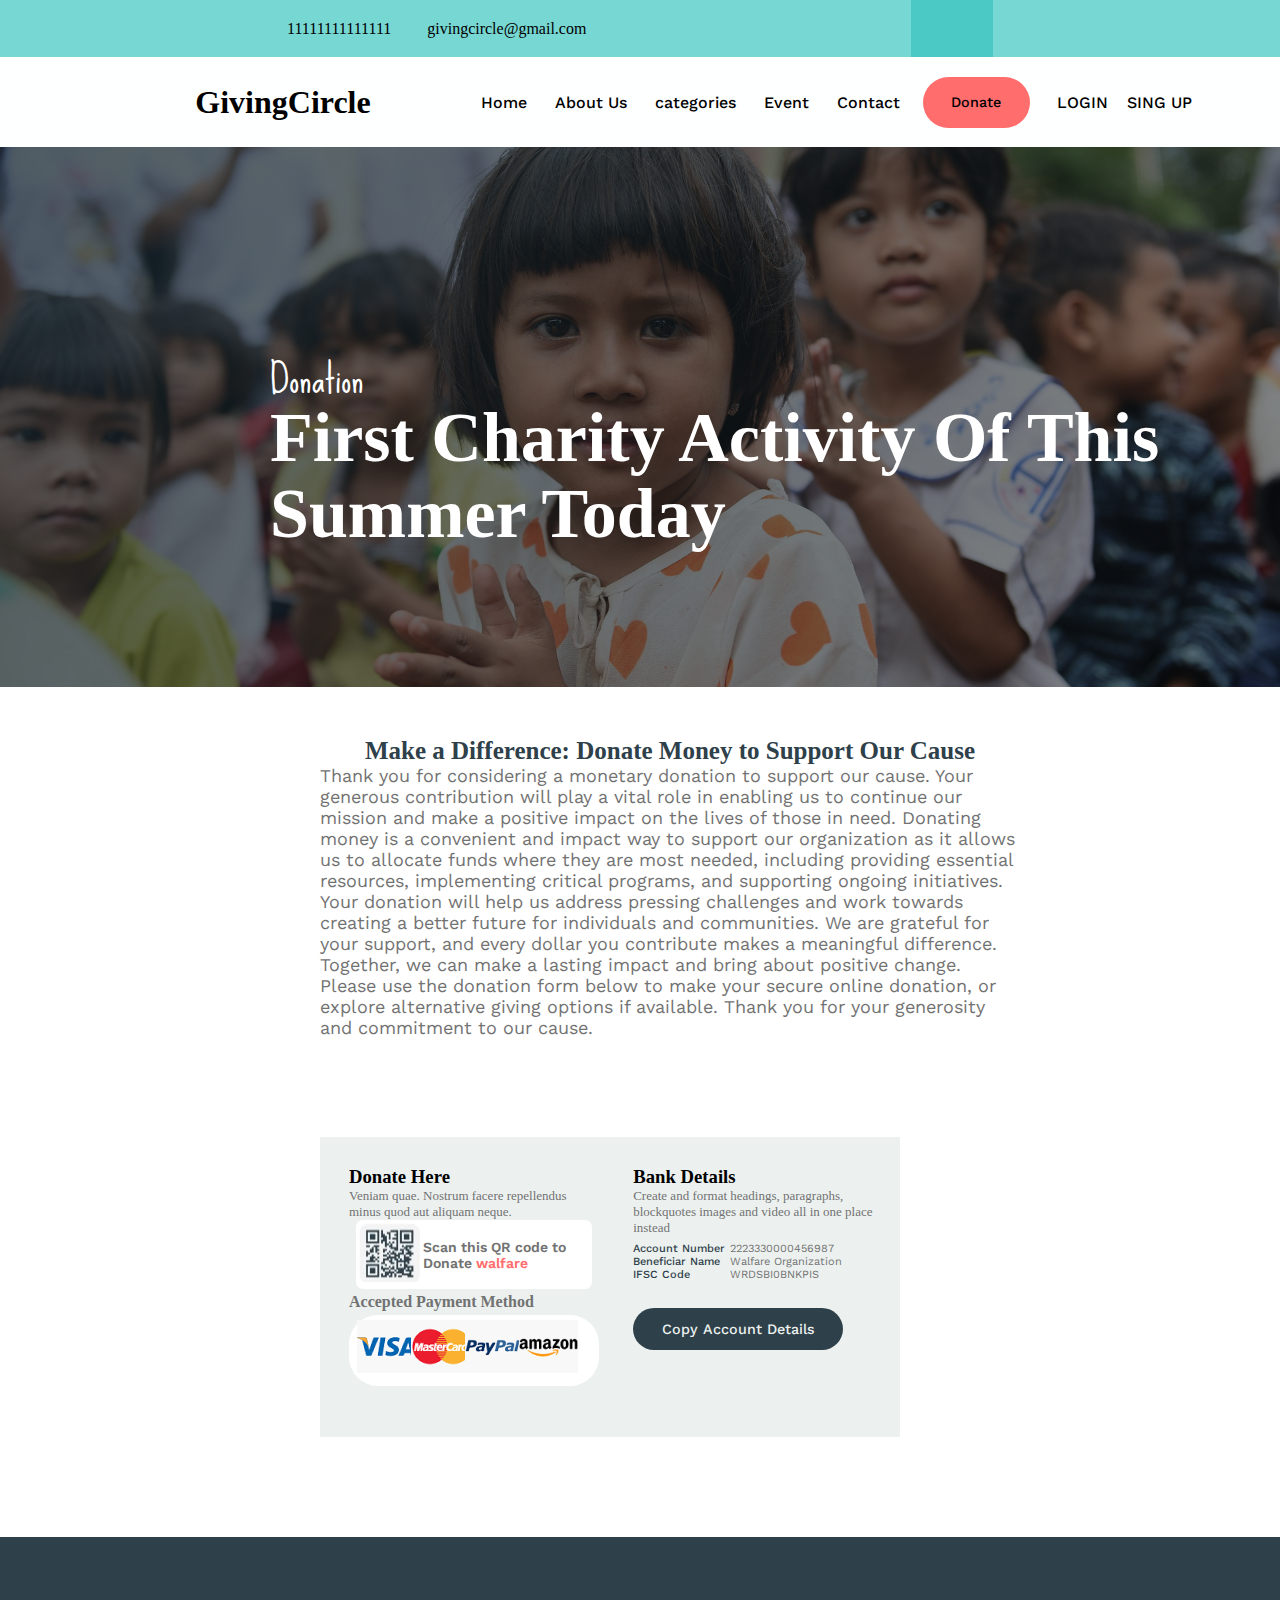
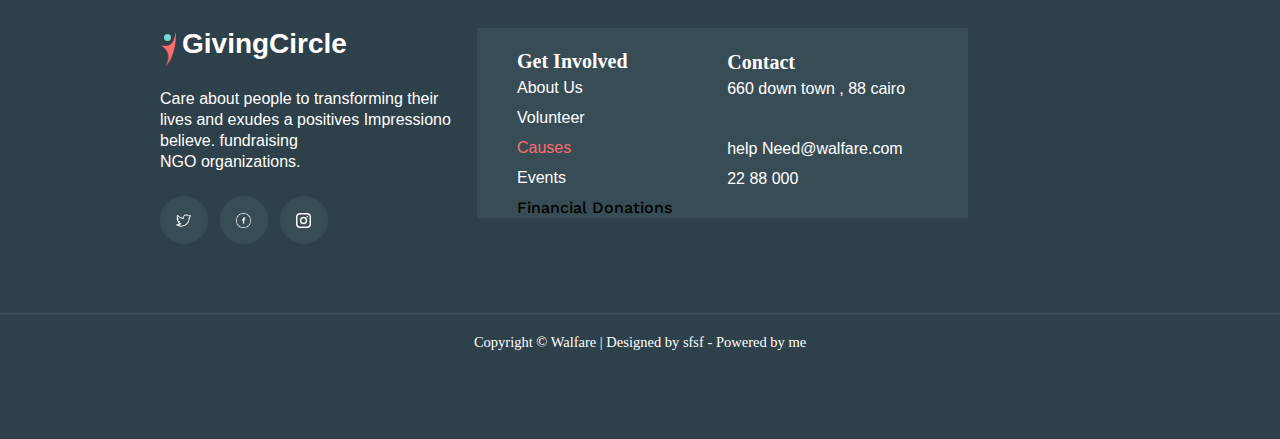
<file: html/Bank.html>
<!DOCTYPE html>
<html lang="en">
  <head>
    <meta charset="UTF-8" />
    <meta name="viewport" content="width=device-width, initial-scale=1.0" />
    <link rel="stylesheet" href="/css/Bank.css" />
    <link
      rel="stylesheet"
      href="https://cdnjs.cloudflare.com/ajax/libs/font-awesome/6.4.2/css/all.min.css"
      integrity="sha512-z3gLpd7yknf1YoNbCzqRKc4qyor8gaKU1qmn+CShxbuBusANI9QpRohGBreCFkKxLhei6S9CQXFEbbKuqLg0DA=="
      crossorigin="anonymous"
      referrerpolicy="no-referrer"
    />
    <link rel="preconnect" href="https://fonts.googleapis.com">
<link rel="preconnect" href="https://fonts.gstatic.com" crossorigin>
<link href="https://fonts.googleapis.com/css2?family=Montserrat:wght@400;600;700&family=Sue+Ellen+Francisco&family=Work+Sans:wght@500&display=swap" rel="stylesheet">
<link rel="preconnect" href="https://fonts.googleapis.com">
<link rel="preconnect" href="https://fonts.gstatic.com" crossorigin>
<link href="https://fonts.googleapis.com/css2?family=Montserrat:wght@400;600;700;800&family=Sue+Ellen+Francisco&family=Work+Sans:wght@500&display=swap" rel="stylesheet">
    <title>Bank Information</title>
  </head>
  <body>
    
      <div class="top-navbar ">
        <div class="left ">
          <div class="call">
            <i class="fa fa-phone-alt"></i>
            <span>11111111111111</span>
          </div>
          <div class="email">
            <i class="fa fa-envelope"></i>
            <span>givingcircle@gmail.com</span>
          </div>
        </div>
        <div class="right ">
          <i class="fab fa-twitter"></i>
          <i class="fab fa-facebook"></i>
          <i class="fab fa-instagram"></i>
         
        </div>
      </div>

      <div class="bottom-nav ">
        <h1>GivingCircle</h1>

        
        <ul class="nav_links">
          <li><a href="/html/home.html"> Home </a></li>
          <li><a href="/html/about.html">About Us</a></li>
          <li class="Dropdown">
            <a href="/html/categories.html" class="dropptn">categories</a>
            <div class="drobdowncont">
              <a href="#">Food</a>
              <a href="#">Clothes</a>
              <a href="#">Books</a>
              <a href="#">Home </a>
              <a href="#">Devices</a>
              <a href="#">Toys</a>
            </div>
          </li>
          <li><a href="/html/event.html">Event</a></li>
          <li><a href="/html/contactus.html">Contact</a></li>
        </ul>
        

        <a class="cta" href="/html/categories.html"><button class="button1">Donate</button></a>

        <div class="ls">
          <a onclick="openLogin()">LOGIN</a>
          <a onclick="openSingup()">SING UP</a>
        </div>
      </div>
    
<div class="intro" >

<div class="intro_content">
<h1>Donation</h1>
<p>First charity activity of this</p>
<p>summer today</p>
</div>
<div class="makeADiffrence">
<h2>Make a Difference: Donate Money to Support Our Cause</h2>
<p>Thank you for considering a monetary donation to support our cause. Your generous contribution will play a vital role in enabling us to continue our mission and make a positive impact on the lives of those in need. Donating money is a convenient and impact way to support our organization as it allows us to allocate funds where they are most needed, including providing essential resources, implementing critical programs, and supporting ongoing initiatives. Your donation will help us address pressing challenges and work towards creating a better future for individuals and communities. We are grateful for your support, and every dollar you contribute makes a meaningful difference. Together, we can make a lasting impact and bring about positive change. Please use the donation form below to make your secure online donation, or explore alternative giving options if available. Thank you for your generosity and commitment to our cause.</p>
</div>
</div>
<div class="donationForm">
    <div class="donateHere">
      <h3>Donate Here</h3>
      <p>Veniam quae. Nostrum facere repellendus minus quod aut aliquam neque.</p>
      <div class="qrContainer">
        <div class="QR"><img class="img" src="/img/bank/qrPic.jpeg"/></div>
        <div class="qrcont">
            <p>Scan this QR code to Donate <span class="walfare">walfare</span></p>
        </div>
      </div>
      <div class="acceptPaymentMethod">
        <p>Accepted Payment Method</p>
      </div>
      <div class="Payment">
        <div class="element"><img class="img" src="/img/bank/Photo3.png"/></div>
        <div class="element"><img class="img" src="/img/bank/Photo2.png"/></div>
        <div class="element"><img class="img" src="/img/bank/Photo1.png" /></div>
        <div class="element"><img class="img" src="/img/bank/Photo4.png" /></div>
      </div>
    </div>
    <div class="bankDetails">
        <div class="bankText">
        <h3>Bank Details</h3>
        <p>Create and format headings, paragraphs, blockquotes images and video all in one place instead </p>
    </div>
    <div class="tot">
        <p class="boo">Account Number <br>  
            Beneficiar Name<br>IFSC Code  </p>
        <p>2223330000456987<br>Walfare Organization<br>WRDSBI0BNKPIS</p>
    </div>   
        <button class="copyButton" id="copyButton">Copy Account Details</button>
        <script>
            const copyButton = document.getElementById('copyButton');
            copyButton.addEventListener('click', () => {
                const text = '2223330000456987 Walfare Organization WRDSBI0BNKPIS';
                const x=document.createElement('textarea');
                x.value=text;
                document.body.appendChild(x);
                x.select();
                x.setSelectionRange(0,99999);
                document.execCommand('copy');
                document.body.removeChild(x);
                alert("Information copied"); 
            });
        </script>
    </div>
</div>
<div class="footer">
    <div class="content">
      <div class="div">
        <div class="upper">
          <div class="left-side">
            <div class="left-side-up">
              <div class="logo">
                <div class="logo-text">GivingCircle</div>
                <div class="logo-img"><div class="logo-img2"></div></div>
              </div>
              <p class="para">
                Care about people to transforming their lives and exudes a
                positives Impressiono believe. fundraising <br />NGO
                organizations.
              </p>
            </div>
            <div class="social">
              <div class="element"><img class="img" src="/img/footer-icon/twitter-2.png"/></div>
              <div class="element"><img class="img" src="/img/footer-icon/facebook.png"/></div>
              <div class="element"><img class="img" src="/img/footer-icon/instagram-2.png" /></div>
            </div>
          </div>
          <div class="right-side">
            <div class="right-side-all">
              <div class="right-side-1">
                <div class="title1">Get Involved</div>
                <p class="list">
                  <span class="span">About Us <br />Volunteer<br /></span>
                  <span class="list-red">Causes</span>
                  <span class="span"
                    ><br />Events<br /><a href="/html/Bank.html">Financial Donations</a></span
                  >
                </p>
              </div>
              <div class="right-side-2">
                <div class="title1">Contact</div>
                <p class="list2">
                  660 down town , 88 cairo<br />
                  <br />help Need@walfare.com<br />22 88 000
                </p>
              </div>
            </div>
          </div>
        </div>
        <div class="lower">
          <img class="line" src="/img/footer-icon/Line.png" />
          <p class="p">
            Copyright © Walfare | Designed by sfsf - Powered by me
          </p>
        </div>
      </div>
    </div>
  </div>

  </body>
</html>
</file>
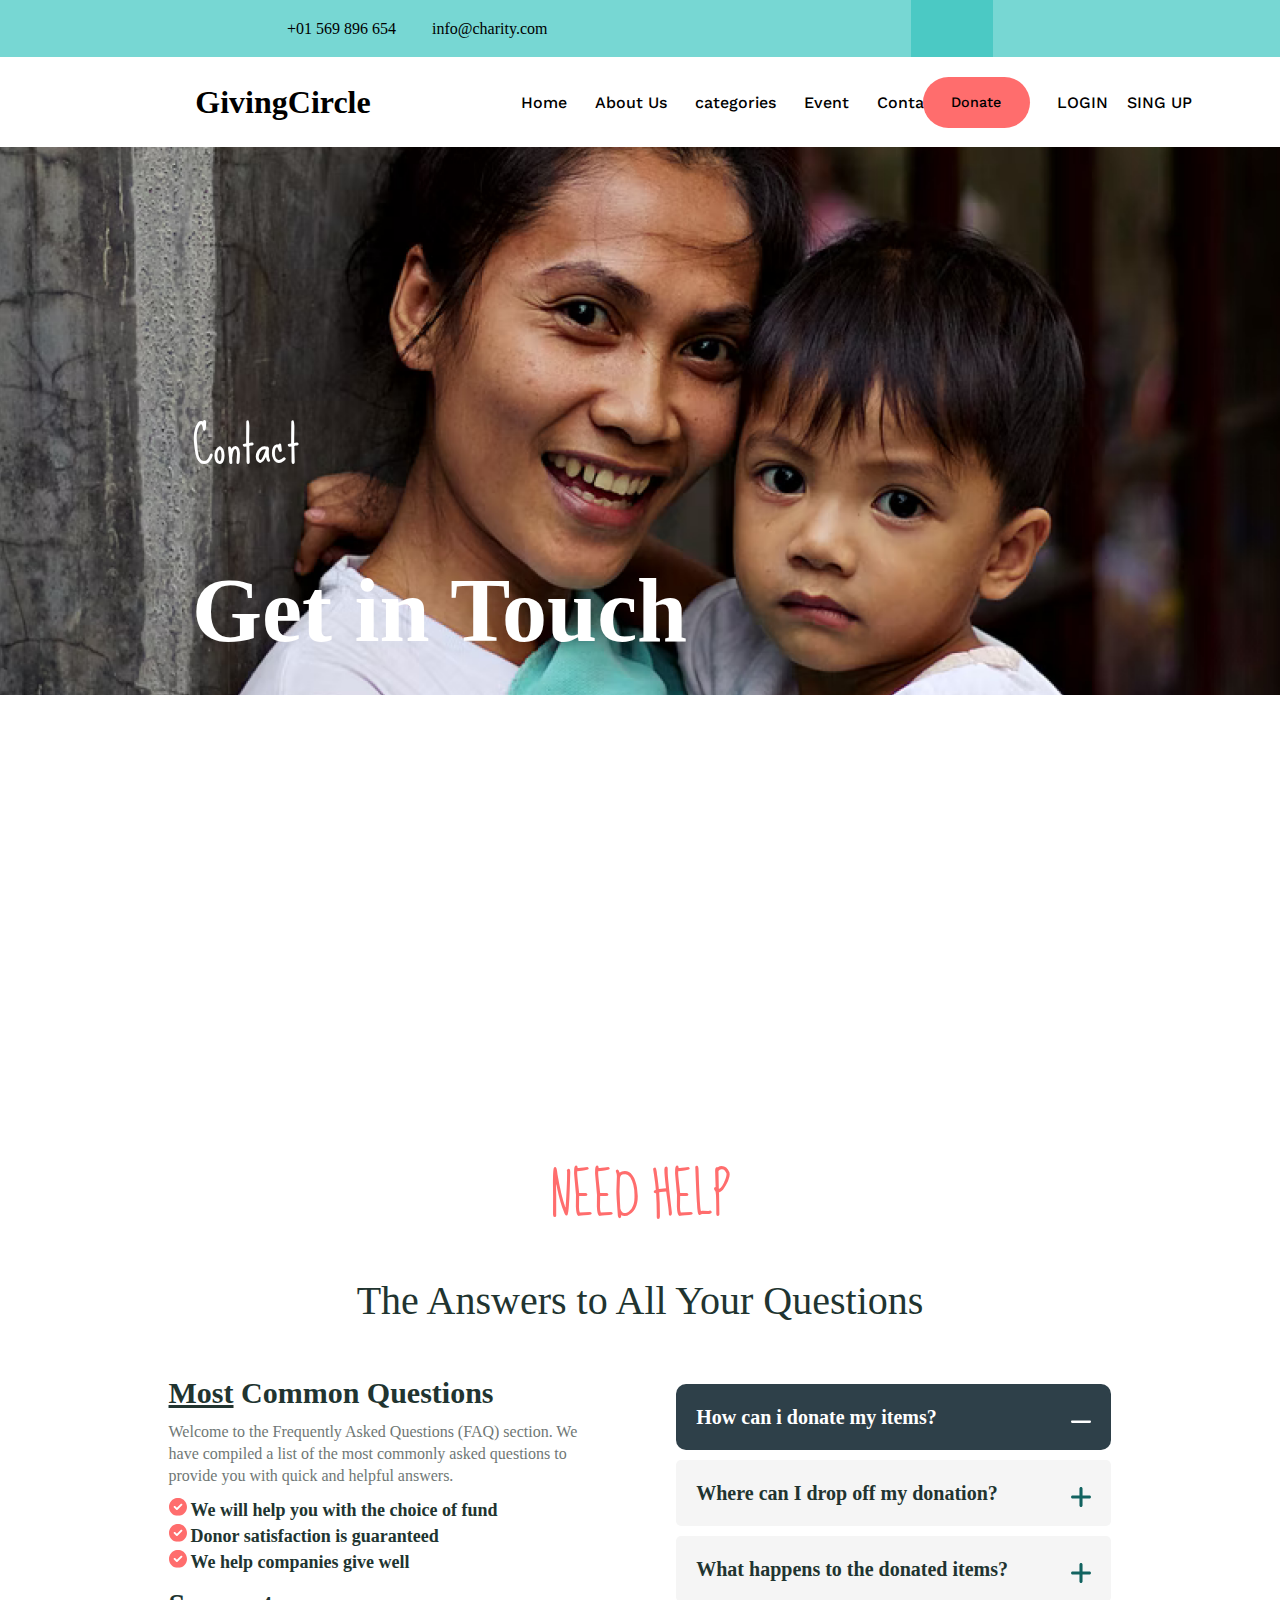
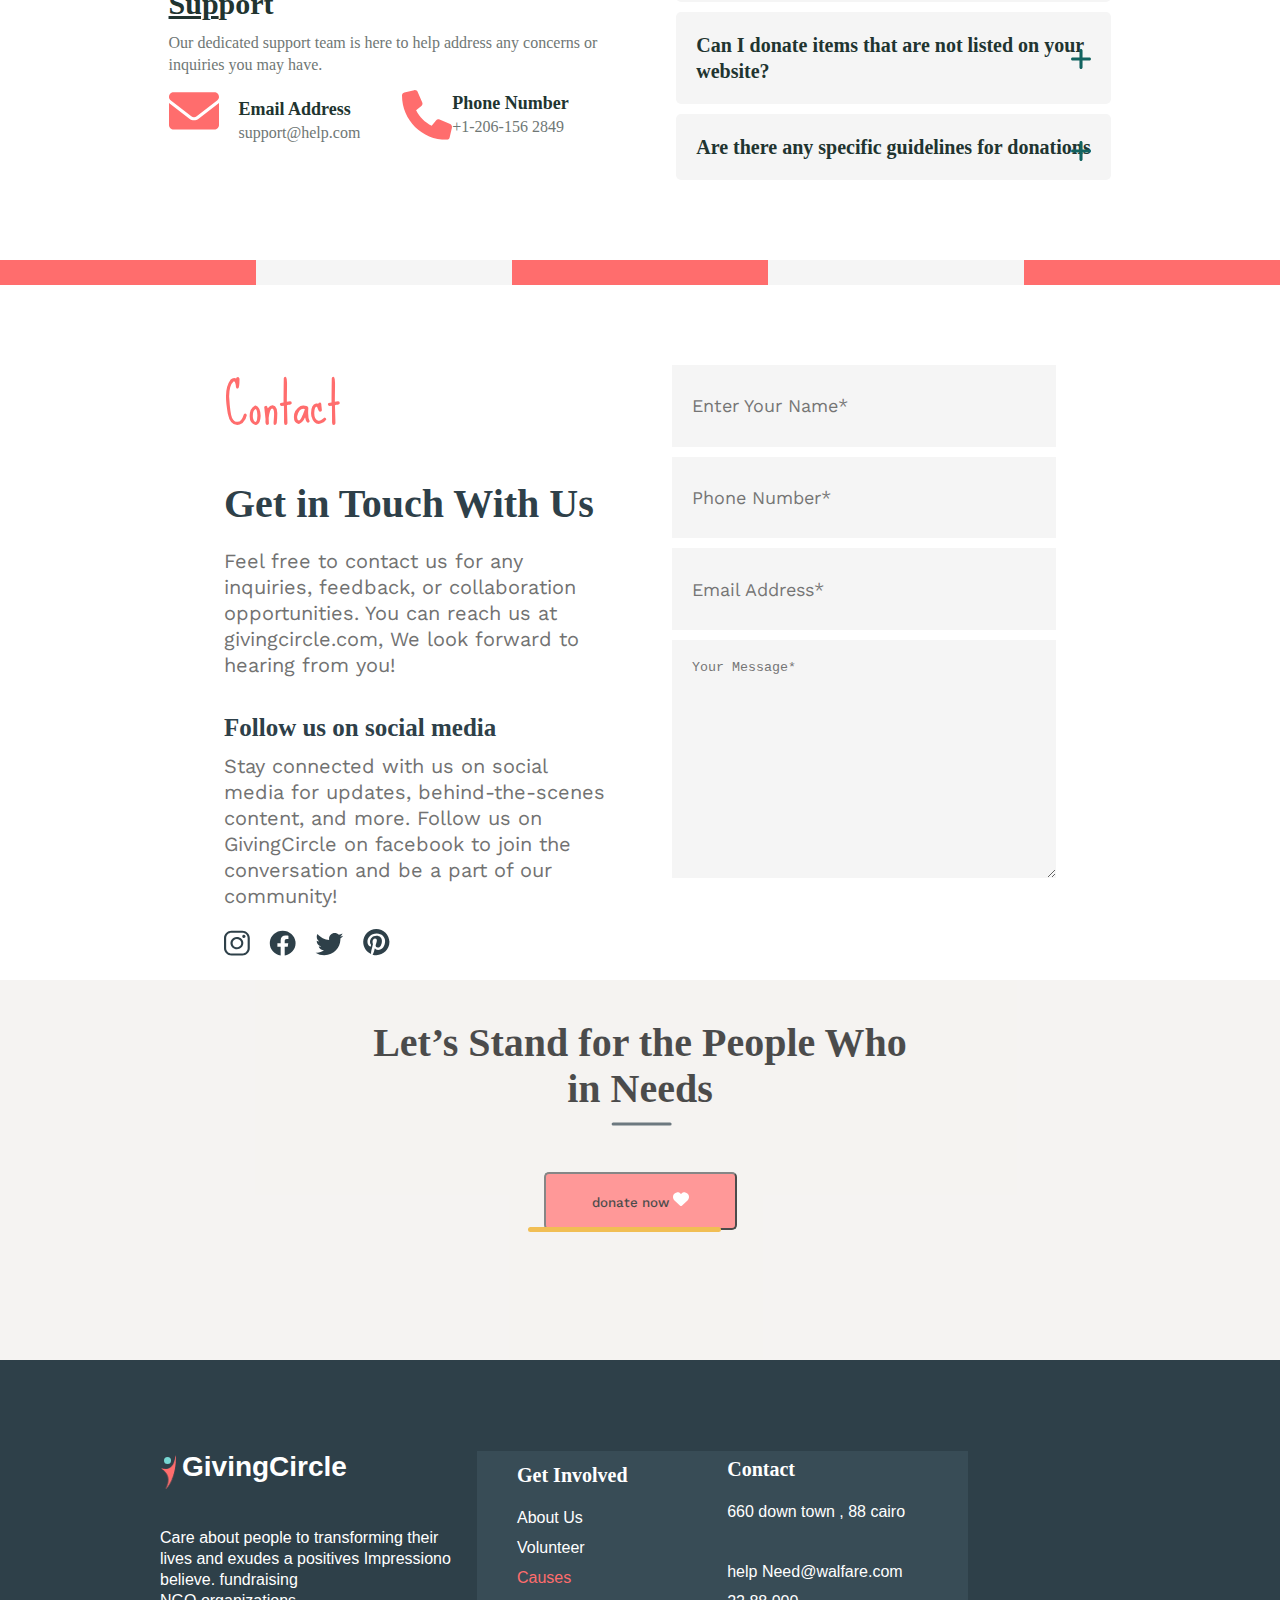
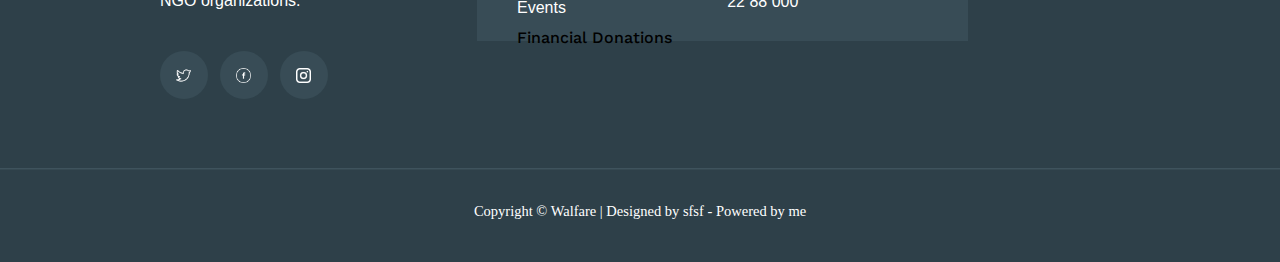
<file: html/contactus.html>
<!DOCTYPE html>
<html lang="en">
  <head>
    <meta charset="UTF-8" />
    <meta name="viewport" content="width=device-width, initial-scale=1.0" />
    <link rel="stylesheet" href="/css/contact.css" />
    <link
      rel="stylesheet"
      href="https://cdnjs.cloudflare.com/ajax/libs/font-awesome/6.4.2/css/all.min.css"
      integrity="sha512-z3gLpd7yknf1YoNbCzqRKc4qyor8gaKU1qmn+CShxbuBusANI9QpRohGBreCFkKxLhei6S9CQXFEbbKuqLg0DA=="
      crossorigin="anonymous"
      referrerpolicy="no-referrer" />
    <link rel="preconnect" href="https://fonts.googleapis.com">
    <link rel="preconnect" href="https://fonts.gstatic.com" crossorigin>
    <link
      href="https://fonts.googleapis.com/css2?family=Montserrat:wght@400;600;700&family=Sue+Ellen+Francisco&family=Work+Sans:wght@500&display=swap"
      rel="stylesheet">
    <link rel="preconnect" href="https://fonts.googleapis.com">
    <link rel="preconnect" href="https://fonts.gstatic.com" crossorigin>
    <link
      href="https://fonts.googleapis.com/css2?family=Montserrat:wght@400;600;700;800&family=Sue+Ellen+Francisco&family=Work+Sans:wght@500&display=swap"
      rel="stylesheet">
    <title>Contact US</title>
  </head>
  <body>
    <div class="top-navbar ">
      <div class="left ">
        <div class="call">
          <i class="fa fa-phone-alt"></i>
          <span>+01 569 896 654</span>
        </div>
        <div class="email">
          <i class="fa fa-envelope"></i>
          <span>info@charity.com</span>
        </div>
      </div>
      <div class="right ">
        <i class="fab fa-twitter"></i>
        <i class="fab fa-facebook"></i>
        <i class="fab fa-instagram"></i>
      </div>
    </div>
    <div class="bottom-nav ">
      <h1>GivingCircle</h1>
      <ul class="nav_links">
        <li><a href="/html/home.html"> Home </a></li>
        <li><a href="/html/about.html">About Us</a></li>
        <li class="Dropdown">
          <a href="/html/categories.html" class="dropptn">categories</a>
          <div class="drobdowncont">
            <a href="#">Food</a>
            <a href="#">Clothes</a>
            <a href="#">Books</a>
            <a href="#">Home </a>
            <a href="#">Devices</a>
            <a href="#">Toys</a>
          </div>
        </li>
        <li><a href="/html/event.html">Event</a></li>
        <li><a href="/html/contactus.html">Contact</a></li>
      </ul>
      <a class="cta" href="/html/categories.html"><button class="button1">Donate</button></a>
      <div class="ls">
        <a onclick="openLogin()">LOGIN</a>
        <a onclick="openSingup()">SING UP</a>
      </div>
    </div>
    <div class="content">
      <div class="text_content">
        <h1>Contact</h1>
        <p>Get in Touch</p>
      </div>
    </div>
    <br>
    <p class="p1">NEED HELP</p>
    <p class="p2">The Answers to All Your Questions</p>
    <div class="container">
      <div class="left_cont">
        <div class="l1"><u>Most</u> Common Questions</div>
        <div class="tit">Welcome to the Frequently Asked Questions (FAQ)
          section. We have compiled a list of the most commonly asked
          questions to provide you with quick and helpful answers.
        </div>
        <div class="mark1">
          <svg xmlns="http://www.w3.org/2000/svg" width="18"
            height="19" viewBox="0 0 18 19" fill="none">
            <g clip-path="url(#clip0_83_997)">
              <path
                d="M0 9.8766C0 4.93672 4.02891 0.933105 9 0.933105C13.9711 0.933105 18 4.93672 18 9.8766C18 14.8165 13.9711 18.8201 9 18.8201C4.02891 18.8201 0 14.8165 0 9.8766ZM13.0711 8.33245C13.4543 7.95165 13.4543 7.3298 13.0711 6.94901C12.6879 6.56821 12.0621 6.56821 11.6789 6.94901L7.875 10.729L6.32109 9.18488C5.93789 8.80408 5.31211 8.80408 4.92891 9.18488C4.5457 9.56568 4.5457 10.1875 4.92891 10.5683L7.17891 12.8042C7.56211 13.185 8.18789 13.185 8.57109 12.8042L13.0711 8.33245Z"
                fill="#FF6D6D" />
            </g>
            <defs>
              <clippath id="clip0_83_997">
                <rect width="18" height="17.887" fill="white"
                  transform="translate(0 0.933105)" />
              </clippath>
            </defs>
          </svg>
          <div class="mark1_p">We will help you with the choice of
            fund</div>
        </div>
        <div class="mark2">
          <svg xmlns="http://www.w3.org/2000/svg" width="18"
            height="19" viewBox="0 0 18 19" fill="none">
            <g clip-path="url(#clip0_83_997)">
              <path
                d="M0 9.8766C0 4.93672 4.02891 0.933105 9 0.933105C13.9711 0.933105 18 4.93672 18 9.8766C18 14.8165 13.9711 18.8201 9 18.8201C4.02891 18.8201 0 14.8165 0 9.8766ZM13.0711 8.33245C13.4543 7.95165 13.4543 7.3298 13.0711 6.94901C12.6879 6.56821 12.0621 6.56821 11.6789 6.94901L7.875 10.729L6.32109 9.18488C5.93789 8.80408 5.31211 8.80408 4.92891 9.18488C4.5457 9.56568 4.5457 10.1875 4.92891 10.5683L7.17891 12.8042C7.56211 13.185 8.18789 13.185 8.57109 12.8042L13.0711 8.33245Z"
                fill="#FF6D6D" />
            </g>
            <defs>
              <clippath id="clip0_83_997">
                <rect width="18" height="17.887" fill="white"
                  transform="translate(0 0.933105)" />
              </clippath>
            </defs>
          </svg>
          <div class="mark2_p">Donor satisfaction is guaranteed</div>
        </div>
        <div class="mark3">
          <svg xmlns="http://www.w3.org/2000/svg" width="18"
            height="19" viewBox="0 0 18 19" fill="none">
            <g clip-path="url(#clip0_83_997)">
              <path
                d="M0 9.8766C0 4.93672 4.02891 0.933105 9 0.933105C13.9711 0.933105 18 4.93672 18 9.8766C18 14.8165 13.9711 18.8201 9 18.8201C4.02891 18.8201 0 14.8165 0 9.8766ZM13.0711 8.33245C13.4543 7.95165 13.4543 7.3298 13.0711 6.94901C12.6879 6.56821 12.0621 6.56821 11.6789 6.94901L7.875 10.729L6.32109 9.18488C5.93789 8.80408 5.31211 8.80408 4.92891 9.18488C4.5457 9.56568 4.5457 10.1875 4.92891 10.5683L7.17891 12.8042C7.56211 13.185 8.18789 13.185 8.57109 12.8042L13.0711 8.33245Z"
                fill="#FF6D6D" />
            </g>
            <defs>
              <clippath id="clip0_83_997">
                <rect width="18" height="17.887" fill="white"
                  transform="translate(0 0.933105)" />
              </clippath>
            </defs>
          </svg>
          <div class="mark3_p">We help companies give well</div>
        </div>
        <div class="sup"><u>Sup</u>port</div>
        <div class="sup_tex">Our dedicated support team is here to help
          address any concerns or inquiries you may have.
        </div>
        <div class="icons">
          <div class="icon_left">
            <svg xmlns="http://www.w3.org/2000/svg" width="50"
              height="50" viewBox="0 0 50 50" fill="none">
              <path
                d="M25 34.2492C23.3857 34.2492 21.7715 33.723 20.3945 32.6567L0 16.8979V38.9073C0 41.4789 2.09863 43.5654 4.6875 43.5654H45.3125C47.9014 43.5654 50 41.4799 50 38.9073V16.8979L29.6094 32.6674C28.2324 33.7252 26.6113 34.2492 25 34.2492ZM1.59082 14.1904L22.3135 30.2122C23.8945 31.435 26.1094 31.435 27.6904 30.2122L48.4131 14.1904C49.3262 13.414 50 12.2204 50 10.9589C50 8.38624 47.9004 6.30078 45.3125 6.30078H4.6875C2.09863 6.30078 0 8.38624 0 10.9589C0 12.2204 0.586914 13.414 1.59082 14.1904Z"
                fill="#FF6D6D" />
            </svg>
            <div class="icon_text_left">
              <div class="text_one">Email Address</div>
              <div class="text_two">support@help.com</div>
            </div>
          </div>
          <div class="icon_right">
            <svg xmlns="http://www.w3.org/2000/svg" width="50"
              height="50" viewBox="0 0 50 50" fill="none">
              <g clip-path="url(#clip0_83_1013)">
                <path
                  d="M49.9219 37.6456L47.6514 47.4276C47.3324 48.8104 46.1094 49.778 44.6768 49.778C20.0391 49.776 0 29.8628 0 5.37878C0 3.95613 0.973535 2.7392 2.36523 2.42381L12.209 0.167561C13.6426 -0.16258 15.1074 0.576889 15.7031 1.92598L20.2461 12.4552C20.7771 13.6954 20.4189 15.1404 19.3691 15.9924L14.1113 20.1876C17.4297 26.9049 22.9258 32.3665 29.6875 35.666L33.9922 30.445C34.8406 29.3989 36.3057 29.0369 37.5537 29.5741L48.1494 34.0875C49.4238 34.7537 50.2539 36.2288 49.9219 37.6456Z"
                  fill="#FF6D6D" />
              </g>
              <defs>
                <clippath id="clip0_83_1013">
                  <rect width="50" height="49.6861"
                    fill="white"
                    transform="translate(0 0.0898438)" />
                </clippath>
              </defs>
            </svg>
            <div class="icon_text_right">
              <div class="text_one">Phone Number</div>
              <div class="text_two">+1-206-156 2849</div>
            </div>
          </div>
        </div>
      </div>
      <div class="right_cont">
        <div class="div_one"><div class="div_one_text">How can i donate
            my items?</div> <svg class="color"
            xmlns="http://www.w3.org/2000/svg" width="20"
            height="21" viewBox="0 0 20 21" fill="none">
            <path
              d="M20 10.7798C20 11.4251 19.4856 11.9443 18.8462 11.9443H1.15385C0.516827 11.9443 0 11.4231 0 10.7802C0 10.1393 0.516827 9.61523 1.15385 9.61523H18.8462C19.4856 9.61523 20 10.1393 20 10.7798Z"
              fill="white" />
          </svg>
        </div>
        <div class="div_two"><div class="div_two_text">Where can I drop
            off my donation?</div>
          <svg class="color" xmlns="http://www.w3.org/2000/svg"
            width="20"
            height="20" viewBox="0 0 20 20" fill="none">
            <g clip-path="url(#clip0_423_181)">
              <path
                d="M20 10C20 10.8505 19.3111 11.5389 18.4615 11.5389H11.5385V18.462C11.5385 19.3125 10.8495 20 10 20C9.15048 20 8.46154 19.3125 8.46154 18.462V11.5389H1.53846C0.688942 11.5389 0 10.8505 0 10C0 9.14952 0.688942 8.46202 1.53846 8.46202H8.46154V1.53894C8.46154 0.688462 9.15048 0 10 0C10.8495 0 11.5385 0.688462 11.5385 1.53894V8.46202H18.4615C19.3125 8.46154 20 9.14904 20 10Z"
                fill="#126360" />
            </g>
            <defs>
              <clippath id="clip0_423_181">
                <rect width="20" height="20" fill="white" />
              </clippath>
            </defs>
          </svg>
        </div>
        <div class="div_three"><div class="div_three_text">What happens
            to the donated items?
          </div>
          <svg class="color" xmlns="http://www.w3.org/2000/svg"
            width="20"
            height="20" viewBox="0 0 20 20" fill="none">
            <g clip-path="url(#clip0_423_181)">
              <path
                d="M20 10C20 10.8505 19.3111 11.5389 18.4615 11.5389H11.5385V18.462C11.5385 19.3125 10.8495 20 10 20C9.15048 20 8.46154 19.3125 8.46154 18.462V11.5389H1.53846C0.688942 11.5389 0 10.8505 0 10C0 9.14952 0.688942 8.46202 1.53846 8.46202H8.46154V1.53894C8.46154 0.688462 9.15048 0 10 0C10.8495 0 11.5385 0.688462 11.5385 1.53894V8.46202H18.4615C19.3125 8.46154 20 9.14904 20 10Z"
                fill="#126360" />
            </g>
            <defs>
              <clippath id="clip0_423_181">
                <rect width="20" height="20" fill="white" />
              </clippath>
            </defs>
          </svg>
        </div>
        <div class="div_four"><div class="div_four_text">Can I donate
            items that are not listed on your<br> website?
          </div>
          <svg class="color" xmlns="http://www.w3.org/2000/svg"
            width="20"
            height="20" viewBox="0 0 20 20" fill="none">
            <g clip-path="url(#clip0_423_181)">
              <path
                d="M20 10C20 10.8505 19.3111 11.5389 18.4615 11.5389H11.5385V18.462C11.5385 19.3125 10.8495 20 10 20C9.15048 20 8.46154 19.3125 8.46154 18.462V11.5389H1.53846C0.688942 11.5389 0 10.8505 0 10C0 9.14952 0.688942 8.46202 1.53846 8.46202H8.46154V1.53894C8.46154 0.688462 9.15048 0 10 0C10.8495 0 11.5385 0.688462 11.5385 1.53894V8.46202H18.4615C19.3125 8.46154 20 9.14904 20 10Z"
                fill="#126360" />
            </g>
            <defs>
              <clippath id="clip0_423_181">
                <rect width="20" height="20" fill="white" />
              </clippath>
            </defs>
          </svg>
        </div>
        <div class="div_five"><div class="div_five_text">Are there any
            specific guidelines for donations
          </div>
          <svg class="color" xmlns="http://www.w3.org/2000/svg"
            width="20"
            height="20" viewBox="0 0 20 20" fill="none">
            <g clip-path="url(#clip0_423_181)">
              <path
                d="M20 10C20 10.8505 19.3111 11.5389 18.4615 11.5389H11.5385V18.462C11.5385 19.3125 10.8495 20 10 20C9.15048 20 8.46154 19.3125 8.46154 18.462V11.5389H1.53846C0.688942 11.5389 0 10.8505 0 10C0 9.14952 0.688942 8.46202 1.53846 8.46202H8.46154V1.53894C8.46154 0.688462 9.15048 0 10 0C10.8495 0 11.5385 0.688462 11.5385 1.53894V8.46202H18.4615C19.3125 8.46154 20 9.14904 20 10Z"
                fill="#126360" />
            </g>
            <defs>
              <clippath id="clip0_423_181">
                <rect width="20" height="20" fill="white" />
              </clippath>
            </defs>
          </svg>
        </div>
      </div>
    </div>
    <div class="line">
      <div class="line1"></div>
      <div class="line2"></div>
      <div class="line1"></div>
      <div class="line2"></div>
      <div class="line1"></div>
    </div>
    <div class="table_two">
      <div class="left_table">
        <p class="title_of_table_two">Contact</p>
        <div class="title_of_part_one">Get in Touch With Us</div>
        <div class="text_of_part_one">Feel free to contact us for any
          inquiries, feedback, or collaboration opportunities. You can
          reach us at givingcircle.com, We look forward to hearing
          from you!
        </div>
        <div class="title_of_part_two">Follow us on social media</div>
        <div class="text_of_part_two">Stay connected with us on social
          media for updates, behind-the-scenes content, and more.
          Follow us on GivingCircle on facebook to join the
          conversation and be a part of our community!
        </div>
        <div class="icons_table_two">
          <svg xmlns="http://www.w3.org/2000/svg" width="26"
            height="26" viewBox="0 0 26 26" fill="none">
            <path
              d="M18.2682 2.75181C19.692 2.75591 21.0563 3.30238 22.0631 4.27189C23.0699 5.2414 23.6374 6.55515 23.6416 7.92624V18.274C23.6374 19.6451 23.0699 20.9588 22.0631 21.9283C21.0563 22.8978 19.692 23.4443 18.2682 23.4484H7.52247C6.09866 23.4443 4.73437 22.8978 3.72757 21.9283C2.72078 20.9588 2.15328 19.6451 2.14903 18.274V7.92624C2.15328 6.55515 2.72078 5.2414 3.72757 4.27189C4.73437 3.30238 6.09866 2.75591 7.52247 2.75181H18.2682ZM18.2682 0.682373H7.52247C3.38503 0.682373 0 3.94203 0 7.92624V18.274C0 22.2582 3.38503 25.5178 7.52247 25.5178H18.2682C22.4057 25.5178 25.7907 22.2582 25.7907 18.274V7.92624C25.7907 3.94203 22.4057 0.682373 18.2682 0.682373Z"
              fill="#2E4049" />
            <path
              d="M19.8817 7.92646C19.5629 7.92646 19.2512 7.83542 18.9861 7.66486C18.7211 7.4943 18.5145 7.25188 18.3925 6.96825C18.2705 6.68462 18.2385 6.37252 18.3007 6.07142C18.3629 5.77032 18.5164 5.49374 18.7419 5.27666C18.9673 5.05957 19.2545 4.91174 19.5672 4.85185C19.8799 4.79195 20.204 4.82269 20.4985 4.94018C20.7931 5.05766 21.0448 5.25661 21.2219 5.51187C21.3991 5.76713 21.4936 6.06724 21.4936 6.37424C21.494 6.5782 21.4527 6.78024 21.3718 6.96877C21.291 7.15729 21.1723 7.32858 21.0225 7.4728C20.8727 7.61702 20.6948 7.73134 20.4991 7.80919C20.3033 7.88704 20.0935 7.92689 19.8817 7.92646ZM12.8969 8.9609C13.7471 8.9609 14.5782 9.20367 15.2851 9.65852C15.992 10.1134 16.543 10.7599 16.8683 11.5162C17.1937 12.2726 17.2788 13.1049 17.1129 13.9079C16.9471 14.7109 16.5377 15.4484 15.9365 16.0273C15.3353 16.6063 14.5694 17.0005 13.7355 17.1602C12.9017 17.3199 12.0373 17.238 11.2519 16.9247C10.4664 16.6114 9.79504 16.0808 9.3227 15.4001C8.85036 14.7193 8.59825 13.919 8.59825 13.1003C8.59947 12.0028 9.05275 10.9506 9.85864 10.1746C10.6645 9.39857 11.7572 8.96207 12.8969 8.9609ZM12.8969 6.89146C11.6217 6.89146 10.3751 7.2556 9.31476 7.93784C8.25444 8.62008 7.42803 9.58977 6.94002 10.7243C6.45201 11.8588 6.32433 13.1072 6.57311 14.3116C6.8219 15.516 7.43598 16.6223 8.3377 17.4907C9.23942 18.359 10.3883 18.9503 11.639 19.1899C12.8897 19.4295 14.1861 19.3065 15.3643 18.8366C16.5425 18.3666 17.5495 17.5708 18.2579 16.5498C18.9664 15.5287 19.3446 14.3283 19.3446 13.1003C19.3446 11.4536 18.6653 9.87438 17.4561 8.71C16.2469 7.54561 14.6069 6.89146 12.8969 6.89146Z"
              fill="#2E4049" />
          </svg>
          <svg xmlns="http://www.w3.org/2000/svg" width="27"
            height="26" viewBox="0 0 27 26" fill="none">
            <path fill-rule="evenodd" clip-rule="evenodd"
              d="M26.5812 13.1746C26.5812 6.3171 20.8071 0.756836 13.6859 0.756836C6.56465 0.756836 0.790527 6.3171 0.790527 13.1746C0.790527 19.3724 5.50539 24.5096 11.671 25.4421V16.7652H8.3959V13.1746H11.671V10.4388C11.671 7.32715 13.5966 5.60696 16.5418 5.60696C17.9528 5.60696 19.4289 5.84977 19.4289 5.84977V8.90598H17.802C16.201 8.90598 15.7002 9.86281 15.7002 10.8462V13.1746H19.2763L18.7053 16.7652H15.7008V25.4432C21.8663 24.5113 26.5812 19.374 26.5812 13.1746Z"
              fill="#2E4049" />
          </svg>
          <svg xmlns="http://www.w3.org/2000/svg" width="29"
            height="23" viewBox="0 0 29 23" fill="none">
            <path
              d="M28.2144 2.66625C27.1779 3.11664 26.0811 3.41336 24.9589 3.54705C26.1383 2.85644 27.0252 1.7593 27.4534 0.461378C26.3383 1.11339 25.1204 1.57088 23.8519 1.81424C23.3177 1.2544 22.6752 0.809036 21.9636 0.505213C21.2519 0.20139 20.4859 0.0454546 19.7121 0.0468847C16.5792 0.0468847 14.0439 2.54536 14.0439 5.62527C14.0417 6.05367 14.0908 6.4808 14.1902 6.89753C11.9437 6.79222 9.74387 6.21914 7.73154 5.21495C5.71921 4.21077 3.93864 2.7976 2.50375 1.06585C2.00036 1.91448 1.73414 2.88273 1.73291 3.86943C1.73291 5.80373 2.74209 7.51352 4.26593 8.51521C3.3631 8.49378 2.47876 8.25483 1.68801 7.81863V7.88771C1.68801 10.5934 3.64534 12.8444 6.23592 13.3567C5.74876 13.4866 5.24676 13.5524 4.74259 13.5524C4.38485 13.5531 4.02792 13.5184 3.677 13.4488C4.39718 15.6652 6.49325 17.2771 8.97618 17.3232C6.95862 18.8781 4.48159 19.7185 1.9344 19.7123C1.48227 19.7116 1.03056 19.6847 0.581543 19.6317C3.1728 21.2863 6.18494 22.1615 9.25942 22.1532C19.7 22.1532 25.4039 13.6503 25.4039 6.27579C25.4039 6.03401 25.3976 5.79222 25.3861 5.55619C26.4932 4.76868 27.4509 3.79005 28.2144 2.66625Z"
              fill="#2E4049" />
          </svg>
          <svg xmlns="http://www.w3.org/2000/svg" width="27"
            height="27" viewBox="0 0 27 27" fill="none">
            <path
              d="M13.3173 0C6.08144 0 0.214355 5.86446 0.214355 13.0971C0.214355 18.4587 3.4433 23.0661 8.05858 25.095C8.02348 24.1829 8.05273 23.0836 8.28671 22.0897C8.53824 21.0255 9.97138 14.9506 9.97138 14.9506C9.97138 14.9506 9.55021 14.1145 9.55021 12.8808C9.55021 10.9396 10.6733 9.48955 12.0772 9.48955C13.2705 9.48955 13.8438 10.3841 13.8438 11.4541C13.8438 12.6527 13.0775 14.4419 12.6856 16.1024C12.358 17.494 13.3817 18.6224 14.7563 18.6224C17.2365 18.6224 18.9095 15.4359 18.9095 11.6588C18.9095 8.78792 16.9733 6.6421 13.4577 6.6421C9.48587 6.6421 7.00566 9.60649 7.00566 12.9159C7.00566 14.056 7.34494 14.8629 7.87139 15.4826C8.11122 15.7691 8.14632 15.8861 8.05858 16.2135C7.99423 16.4532 7.85385 17.0321 7.7895 17.266C7.70176 17.5992 7.43268 17.7162 7.13435 17.5934C5.30345 16.845 4.44942 14.8453 4.44942 12.5884C4.44942 8.86978 7.59062 4.40858 13.8145 4.40858C18.8159 4.40858 22.1092 8.02782 22.1092 11.9102C22.1092 17.0496 19.2487 20.8852 15.0371 20.8852C13.6215 20.8852 12.2936 20.1193 11.8374 19.2539C11.8374 19.2539 11.0769 22.2709 10.9132 22.8556C10.6382 23.8671 10.0942 24.8728 9.59701 25.6621C10.8031 26.0178 12.054 26.1989 13.3115 26.2001C20.5473 26.2001 26.4144 20.3356 26.4144 13.103C26.4144 5.87031 20.5532 0 13.3173 0Z"
              fill="#2E4049" />
          </svg>
        </div>
      </div>
      <div class="right_table">
        <input class="inp1" placeholder="Enter Your Name*" type="text">
        <input class="inp2" placeholder="Phone Number*" type="text">
        <input class="inp3" placeholder="Email Address*" type="text">
        <textarea class="inp4" placeholder="Your Message*"></textarea>
      </div>
    </div>
    <div class="up_footer">
      <p>Let’s Stand for the People Who <br>
        in Needs
      </p>
      <div class="smail_line"></div>
      <button class="btn_up_footer">
        <a href="/html/categories.html">donate now</a>
        <svg xmlns="http://www.w3.org/2000/svg" width="16" height="16"
          viewBox="0 0 16 16" fill="none">
          <path
            d="M0 5.9655V5.78425C0 3.59988 1.57875 1.73675 3.73125 1.378C5.12813 1.14082 6.60625 1.60519 7.625 2.6255L8 2.99988L8.34688 2.6255C9.39375 1.60519 10.8438 1.14082 12.2688 1.378C14.4219 1.73675 16 3.59988 16 5.78425V5.9655C16 7.26238 15.4625 8.503 14.5125 9.38738L8.86563 14.6593C8.63125 14.878 8.32187 14.9999 8 14.9999C7.67812 14.9999 7.36875 14.878 7.13438 14.6593L1.48719 9.38738C0.538437 8.503 9.375e-06 7.26238 9.375e-06 5.9655H0Z"
            fill="white" />
        </svg>

      </button>
      <div class="bord"></div>
    </div>
    <div class="footer">
      <div class="content_footer">
        <div class="div">
          <div class="upper">
            <div class="left-side">
              <div class="left-side-up">
                <div class="logo">
                  <div class="logo-text">GivingCircle</div>
                  <div class="logo-img"><div class="logo-img2"></div></div>
                </div>
                <p class="para">
                  Care about people to transforming their lives and exudes a
                  positives Impressiono believe. fundraising <br />NGO
                  organizations.
                </p>
              </div>
              <div class="social">
                <div class="element"><img class="img" src="/img/footer-icon/twitter-2.png" /></div>
                <div class="element"><img class="img" src="/img/footer-icon/facebook.png" /></div>
                <div class="element"><img class="img"
                    src="/img/footer-icon/instagram-2.png" /></div>
              </div>
            </div>
            <div class="right-side">
              <div class="right-side-all">
                <div class="right-side-1">
                  <div class="title1">Get Involved</div>
                  <p class="list">
                    <span class="span">About Us <br />Volunteer<br /></span>
                    <span class="list-red">Causes</span>
                    <span class="span"><br />Events<br /><a href="/html/Bank.html">Financial Donations</a></span>
                  </p>
                </div>
                <div class="right-side-2">
                  <div class="title1">Contact</div>
                  <p class="list2">
                    660 down town , 88 cairo<br />
                    <br />help Need@walfare.com<br />22 88 000
                  </p>
                </div>
              </div>
            </div>
          </div>
          <div class="lower">
            <img class="line_footer" src="/img/footer-icon/Line.png" />
            <p class="p">
              Copyright © Walfare | Designed by sfsf - Powered by me
            </p>
          </div>
        </div>
      </div>
    </div>
   <script src="/javaScript/open.js"></script>

  </body>
</html>
</file>
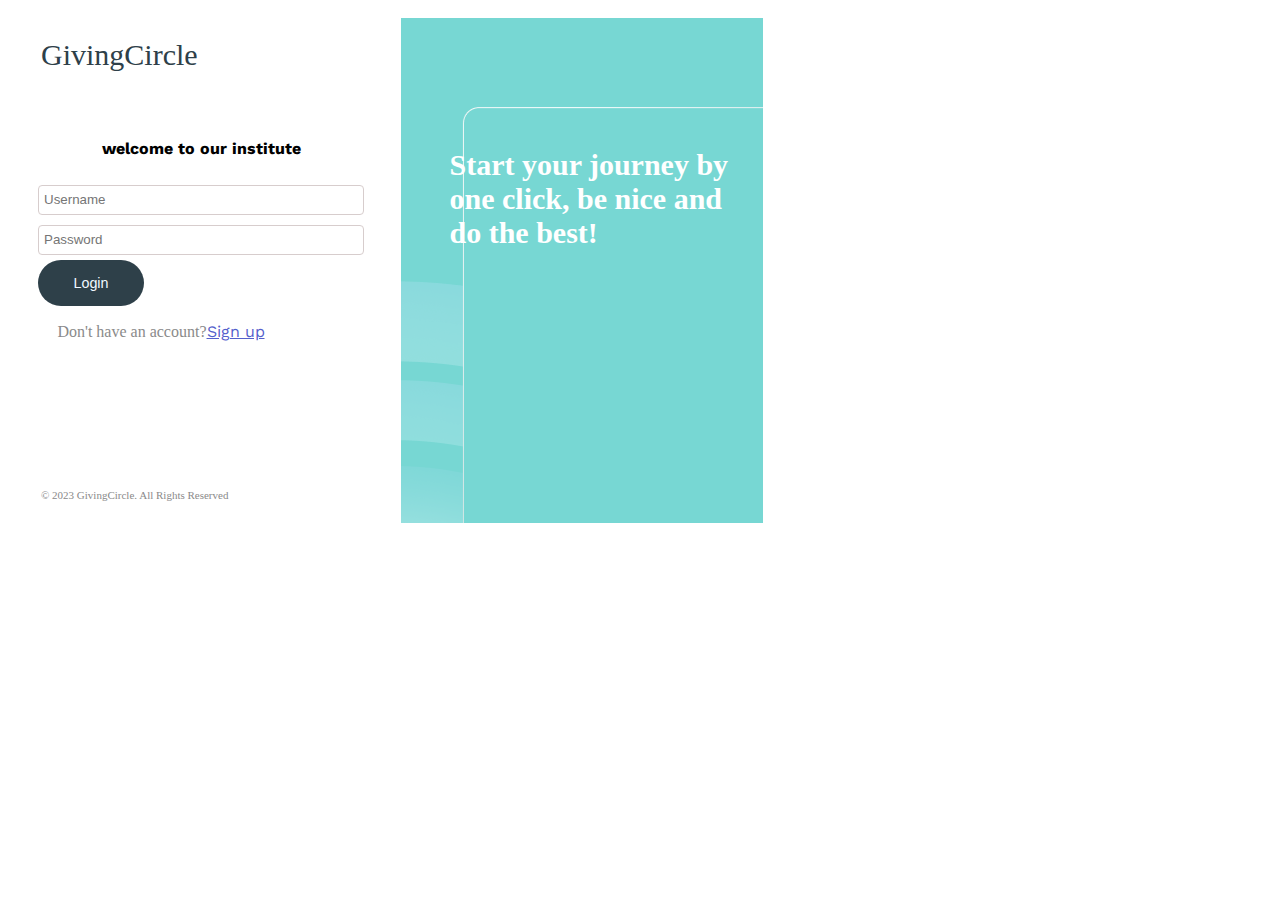
<file: html/login.html>
<!DOCTYPE html>
<html lang="en">
  <head>
    <meta charset="UTF-8" />
    <meta name="viewport" content="width=device-width, initial-scale=1.0" />
    <link rel="stylesheet" href="/css/login.css" />
    <link
      rel="stylesheet"
      href="https://cdnjs.cloudflare.com/ajax/libs/font-awesome/6.4.2/css/all.min.css"
      integrity="sha512-z3gLpd7yknf1YoNbCzqRKc4qyor8gaKU1qmn+CShxbuBusANI9QpRohGBreCFkKxLhei6S9CQXFEbbKuqLg0DA=="
      crossorigin="anonymous"
      referrerpolicy="no-referrer"
    />
    <link rel="preconnect" href="https://fonts.googleapis.com">
<link rel="preconnect" href="https://fonts.gstatic.com" crossorigin>
<link href="https://fonts.googleapis.com/css2?family=Montserrat:wght@400;600;700&family=Sue+Ellen+Francisco&family=Work+Sans:wght@500&display=swap" rel="stylesheet">
<link rel="preconnect" href="https://fonts.googleapis.com">
<link rel="preconnect" href="https://fonts.gstatic.com" crossorigin>
<link href="https://fonts.googleapis.com/css2?family=Montserrat:wght@400;600;700;800&family=Sue+Ellen+Francisco&family=Work+Sans:wght@500&display=swap" rel="stylesheet">
    <title>Login</title>
  </head>
  <body>
<div class="big">
<div class="left">
    <div class="title"><p>GivingCircle</p></div>
    <div class="registerBox">
        <h4>welcome to our institute</h4>
        <input type="text" class="textBox" placeholder="Username">
        <input type="password" class="textBox" placeholder="Password">
        <button class="login" type="submit">Login</button>
        <p class="all">Don't have an account?<a href="register.html">Sign up</a></p>
    </div>
    <div class="CopyRights"><p>© 2023 GivingCircle. All Rights Reserved</p></div>
</div>
<div class="right">
    <div class="inner">
        <p>Start your journey by one click, be nice  and do the best!</p>
    </div>
</div></div>
</body>
</html>
</file>
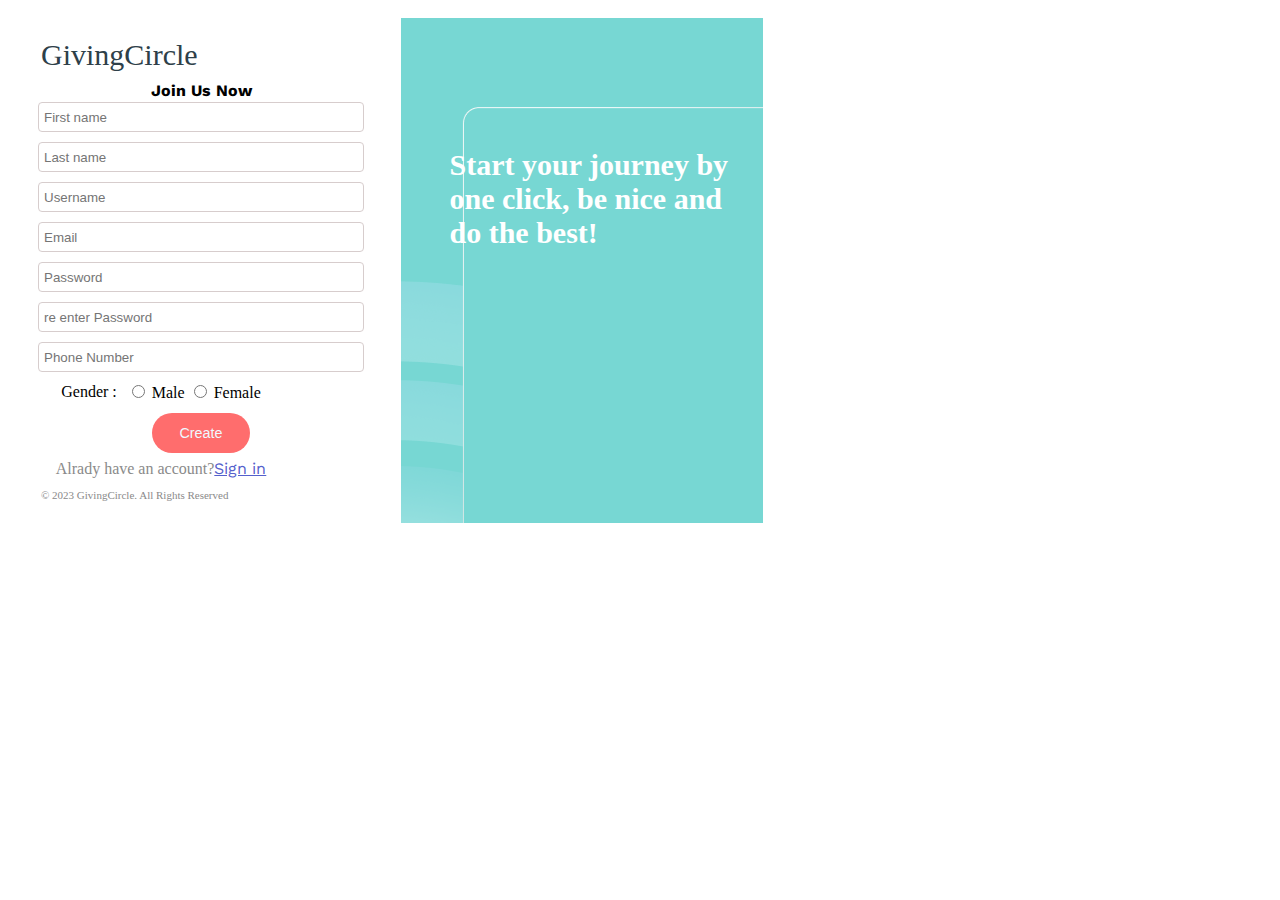
<file: html/register.html>
<!DOCTYPE html>
<html lang="en">
  <head>
    <meta charset="UTF-8" />
    <meta name="viewport" content="width=device-width, initial-scale=1.0" />
    <link rel="stylesheet" href="/css/login.css" />
    <link
      rel="stylesheet"
      href="https://cdnjs.cloudflare.com/ajax/libs/font-awesome/6.4.2/css/all.min.css"
      integrity="sha512-z3gLpd7yknf1YoNbCzqRKc4qyor8gaKU1qmn+CShxbuBusANI9QpRohGBreCFkKxLhei6S9CQXFEbbKuqLg0DA=="
      crossorigin="anonymous"
      referrerpolicy="no-referrer"
    />
    <link rel="preconnect" href="https://fonts.googleapis.com">
<link rel="preconnect" href="https://fonts.gstatic.com" crossorigin>
<link href="https://fonts.googleapis.com/css2?family=Montserrat:wght@400;600;700&family=Sue+Ellen+Francisco&family=Work+Sans:wght@500&display=swap" rel="stylesheet">
<link rel="preconnect" href="https://fonts.googleapis.com">
<link rel="preconnect" href="https://fonts.gstatic.com" crossorigin>
<link href="https://fonts.googleapis.com/css2?family=Montserrat:wght@400;600;700;800&family=Sue+Ellen+Francisco&family=Work+Sans:wght@500&display=swap" rel="stylesheet">
    <title>Register</title>
  </head>
  <body>
<div class="big">
<div class="left">
    <div class="title"><p>GivingCircle</p></div>
    <div class="registerBoxx">
        <h4>Join Us Now</h4>
        <input type="text" class="textBox" placeholder="First name">
        <input type="text" class="textBox" placeholder="Last name">
        <input type="text" class="textBox" placeholder="Username">
        <input type="text" class="textBox" placeholder="Email">
        <input type="password" class="textBox" placeholder="Password">
        <input type="password" class="textBox" placeholder="re enter Password">
        <input type="text" class="textBox" placeholder="Phone Number">
        <div class="gender"><p>Gender : </p>
         <div class="radioButton">
            <input type="radio" name="Gender" id="male" value="Male">
            <label for="male">Male</label>
            <input type="radio" id="female" name="Gender" value="Female">
            <label for="female">Female</label>
         </div></div>
        <button class="Create" type="submit">Create</button>
        <p class="all">Alrady have an account?<a href="login.html">Sign in</a></p>
    </div>
    <div class="CopyRights"><p>© 2023 GivingCircle. All Rights Reserved</p></div>
</div>
<div class="right">
    <div class="inner">
        <p>Start your journey by one click, be nice and do the best!</p>
    </div>
</div>
</div>
</body>
</html>
</file>
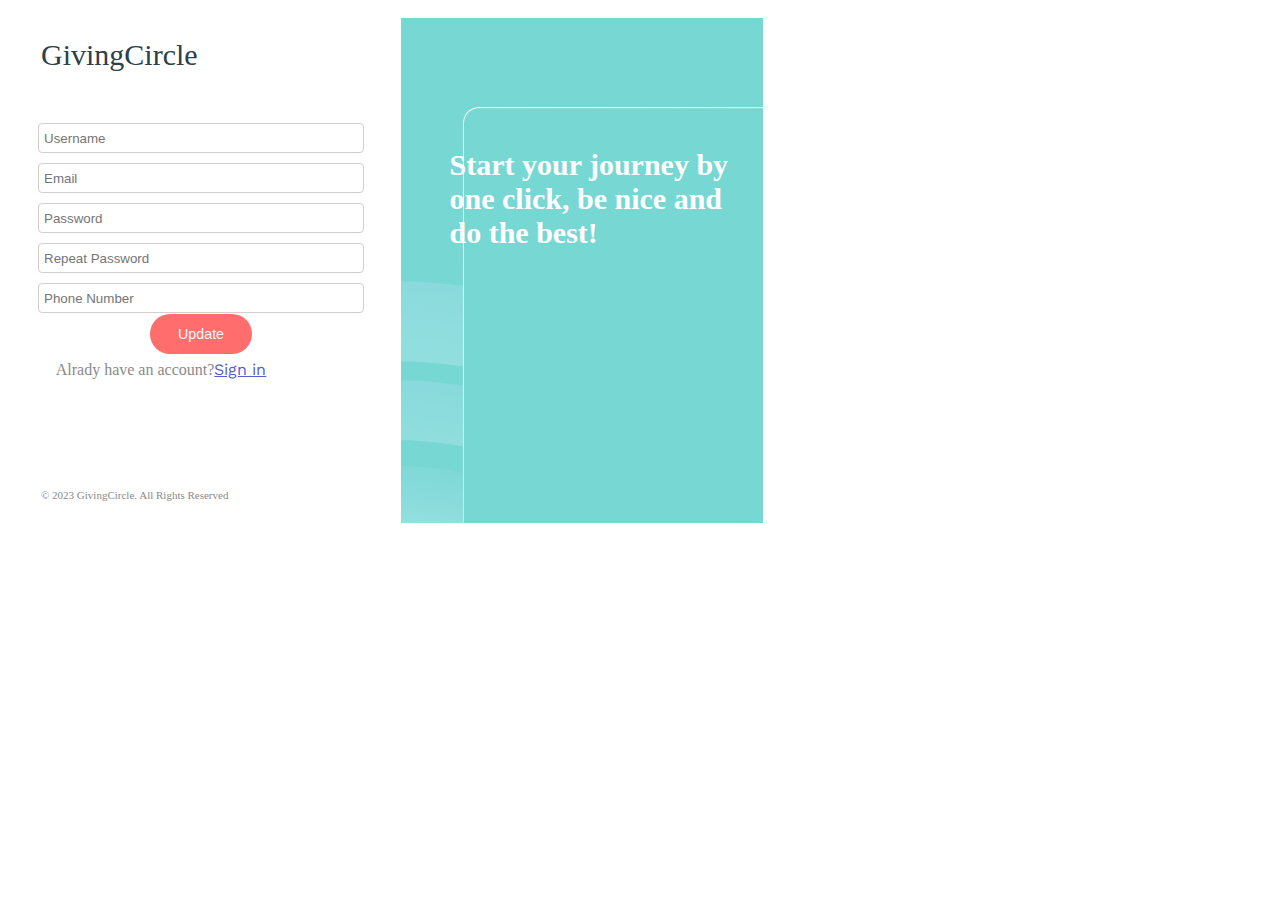
<file: html/update.html>
<!DOCTYPE html>
<html lang="en">
  <head>
    <meta charset="UTF-8" />
    <meta name="viewport" content="width=device-width, initial-scale=1.0" />
    <link rel="stylesheet" href="/css/login.css" />
    <link
      rel="stylesheet"
      href="https://cdnjs.cloudflare.com/ajax/libs/font-awesome/6.4.2/css/all.min.css"
      integrity="sha512-z3gLpd7yknf1YoNbCzqRKc4qyor8gaKU1qmn+CShxbuBusANI9QpRohGBreCFkKxLhei6S9CQXFEbbKuqLg0DA=="
      crossorigin="anonymous"
      referrerpolicy="no-referrer"
    />
    <link rel="preconnect" href="https://fonts.googleapis.com">
<link rel="preconnect" href="https://fonts.gstatic.com" crossorigin>
<link href="https://fonts.googleapis.com/css2?family=Montserrat:wght@400;600;700&family=Sue+Ellen+Francisco&family=Work+Sans:wght@500&display=swap" rel="stylesheet">
<link rel="preconnect" href="https://fonts.googleapis.com">
<link rel="preconnect" href="https://fonts.gstatic.com" crossorigin>
<link href="https://fonts.googleapis.com/css2?family=Montserrat:wght@400;600;700;800&family=Sue+Ellen+Francisco&family=Work+Sans:wght@500&display=swap" rel="stylesheet">
    <title>Update</title>
  </head>
  <body>
    <div class="big">
<div class="left">
    <div class="title"><p>GivingCircle</p></div>
    <div class="registerBox">
        <input type="text" class="textBox" placeholder="Username">
        <input type="text" class="textBox" placeholder="Email">
        <input type="password" class="textBox" placeholder="Password">
        <input type="password" class="textBox" placeholder="Repeat Password">
        <input type="text" class="textBox" placeholder="Phone Number">
        <button class="Create" type="submit">Update</button>
        <p class="all">Alrady have an account?<a href="login.html">Sign in</a></p>
    </div>
    <div class="CopyRights"><p>© 2023 GivingCircle. All Rights Reserved</p></div>
</div>
<div class="right">
    <div class="inner">
        <p>Start your journey by one click, be nice and do the best!</p>
    </div>
</div></div>
</body>
</html>
</file>
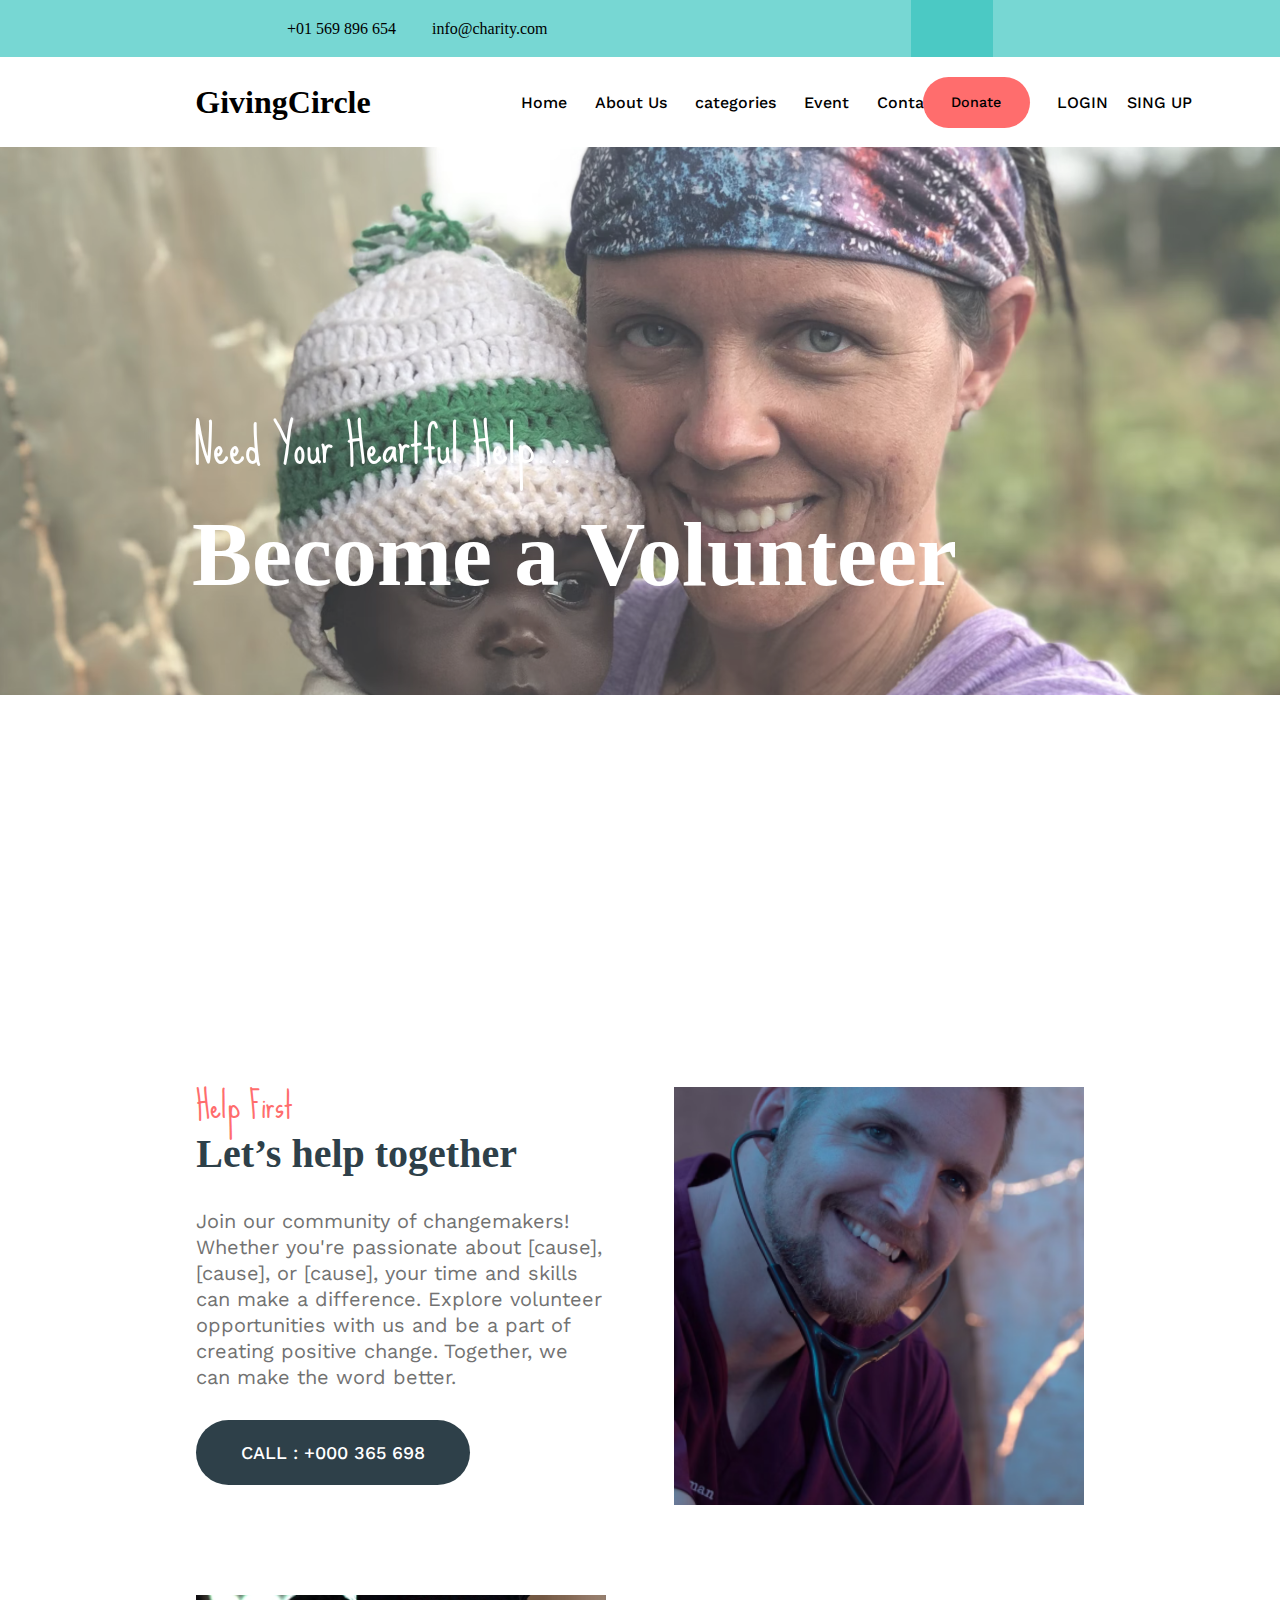
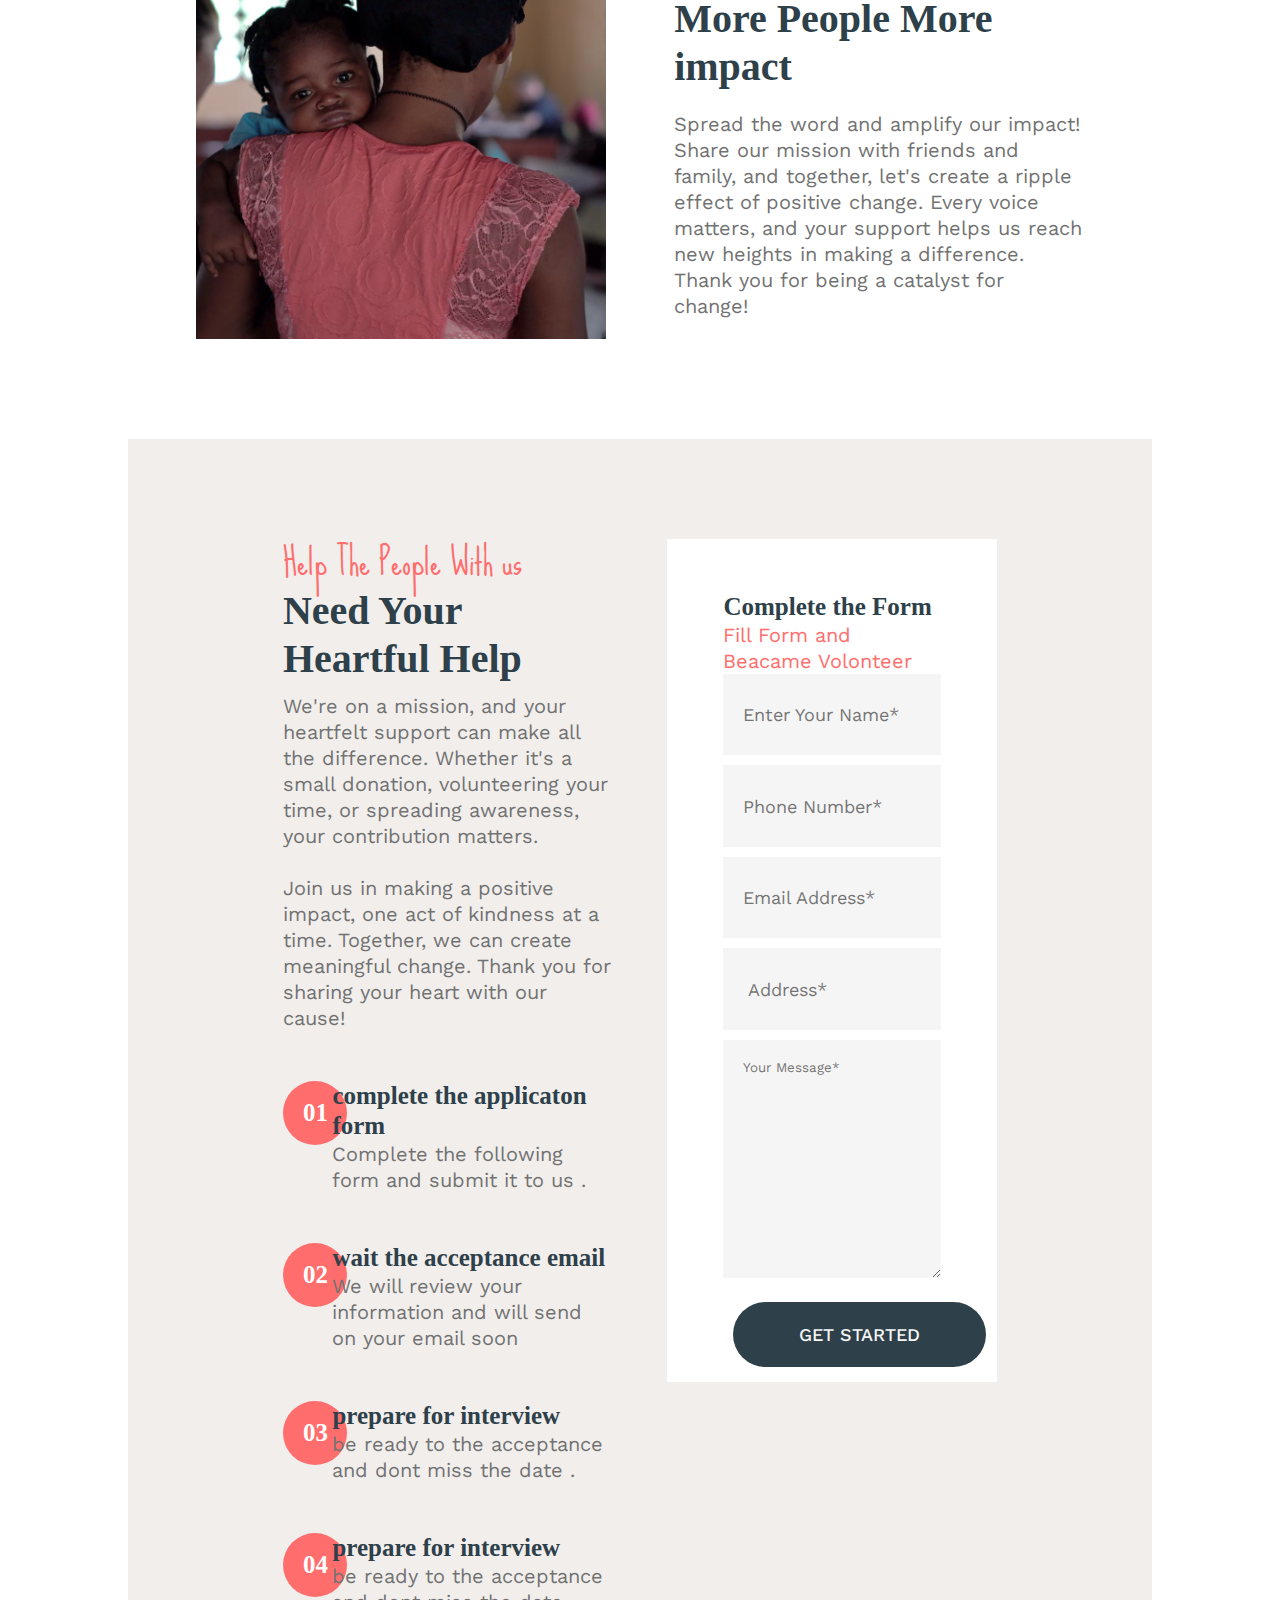
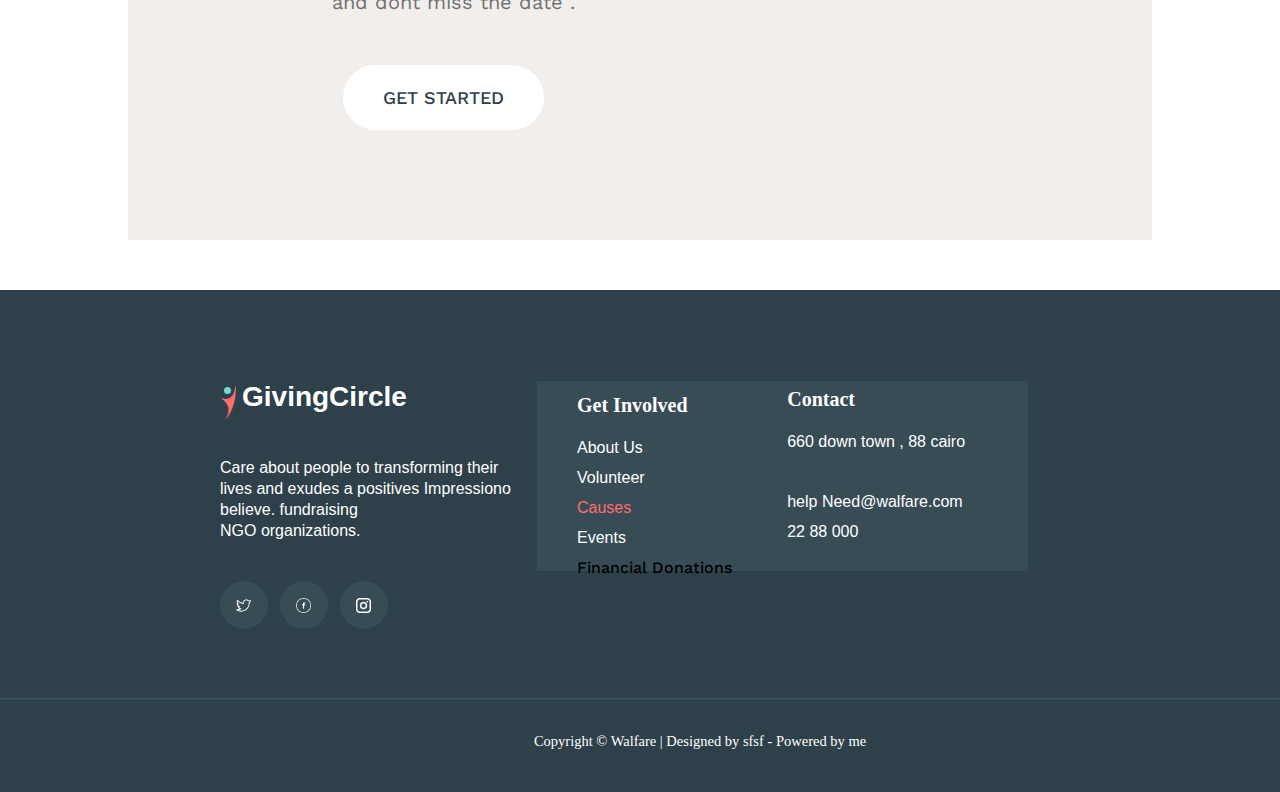
<file: html/volunteer.html>
<!DOCTYPE html>
<html lang="en">
    <head>
        <meta charset="UTF-8" />
        <meta name="viewport" content="width=device-width, initial-scale=1.0" />
        <link rel="stylesheet" href="/css/volunteer.css" />
        <link
            rel="stylesheet"
            href="https://cdnjs.cloudflare.com/ajax/libs/font-awesome/6.4.2/css/all.min.css"
            integrity="sha512-z3gLpd7yknf1YoNbCzqRKc4qyor8gaKU1qmn+CShxbuBusANI9QpRohGBreCFkKxLhei6S9CQXFEbbKuqLg0DA=="
            crossorigin="anonymous"
            referrerpolicy="no-referrer" />
        <link rel="preconnect" href="https://fonts.googleapis.com">
        <link rel="preconnect" href="https://fonts.gstatic.com" crossorigin>
        <link
            href="https://fonts.googleapis.com/css2?family=Montserrat:wght@400;600;700&family=Sue+Ellen+Francisco&family=Work+Sans:wght@500&display=swap"
            rel="stylesheet">
        <link rel="preconnect" href="https://fonts.googleapis.com">
        <link rel="preconnect" href="https://fonts.gstatic.com" crossorigin>
        <link
            href="https://fonts.googleapis.com/css2?family=Montserrat:wght@400;600;700;800&family=Sue+Ellen+Francisco&family=Work+Sans:wght@500&display=swap"
            rel="stylesheet">
        <title>Volunteer</title>
    </head>
    <body>
        <div class="top-navbar ">
            <div class="left ">
                <div class="call">
                    <i class="fa fa-phone-alt"></i>
                    <span>+01 569 896 654</span>
                </div>
                <div class="email">
                    <i class="fa fa-envelope"></i>
                    <span>info@charity.com</span>
                </div>
            </div>
            <div class="right ">
                <i class="fab fa-twitter"></i>
                <i class="fab fa-facebook"></i>
                <i class="fab fa-instagram"></i>
            </div>
        </div>
        <div class="bottom-nav ">
            <h1>GivingCircle</h1>
            <ul class="nav_links">
                <li><a href="/html/home.html"> Home </a></li>
                <li><a href="/html/about.html">About Us</a></li>
                <li class="Dropdown">
                  <a href="/html/categories.html" class="dropptn">categories</a>
                  <div class="drobdowncont">
                    <a href="#">Food</a>
                    <a href="#">Clothes</a>
                    <a href="#">Books</a>
                    <a href="#">Home </a>
                    <a href="#">Devices</a>
                    <a href="#">Toys</a>
                  </div>
                </li>
                <li><a href="/html/event.html">Event</a></li>
                <li><a href="/html/contactus.html">Contact</a></li>
              </ul>
            <a class="cta" href="/html/categories.html"><button class="button1">Donate</button></a>
            <div class="ls">
                <a onclick="openLogin()">LOGIN</a>
                <a onclick="openSingup()">SING UP</a>
            </div>
        </div>
        <div class="contentt">
            <div class="text_content">
                <h1>Need Your Heartful Help...</h1>
                <p>Become a Volunteer</p>
            </div>
        </div>
        <div class="table_one">
            <div class="left_table">
                <div class="title_left">Help First</div>
                <div class="title2_left">Let’s help together</div>
                <div class="text_left">Join our community of changemakers!
                    Whether you're passionate about [cause], [cause], or
                    [cause], your time and skills can make a difference. Explore
                    volunteer opportunities with us and be a part of creating
                    positive change. Together, we can make the word better.
                </div>
                <input class="btn_left" type="button"
                    value="Call : +000 365 698">
            </div>
            <div class="right_table">
            </div>
        </div>
        <div class="table_two">
            <div class="table_two_left"></div>
            <div class="table_two_right">
                <div class="title_right_table_two">More People More <br> impact</div>
                <div class="text_right_table_two">Spread the word and amplify
                    our impact! Share our mission with friends and family, and
                    together, let's create a ripple effect of positive change.
                    Every voice matters, and your support helps us reach new
                    heights in making a difference. Thank you for being a
                    catalyst for change!
                </div>
            </div>
        </div>
        <div class="form">
            <div class="left_form">
                <p class="title_form">Help The People With us</p>
                <p class="title2_form">Need Your Heartful Help</p>
                <div class="text_left_form">We're on a mission, and your
                    heartfelt support can make all the difference. Whether it's
                    a small donation, volunteering your time, or spreading
                    awareness, your contribution matters. <br>
                    <br>
                    Join us in making a positive impact, one act of kindness at
                    a time. Together, we can create meaningful change. Thank you
                    for sharing your heart with our cause!
                </div>
                <div class="partion1_left">
                    <div class="partion1_le"><svg
                            xmlns="http://www.w3.org/2000/svg"
                            width="64" height="64" viewBox="0 0 64 64"
                            fill="none">
                            <circle cx="32" cy="32" r="32" fill="#FF6D6D" />
                            <text x="20" y="40" font-family="Arial"
                                font-size="30" fill="white"> 01</text>
                        </svg>
                    </div>
                    <div class="partion1_ri">
                        <div class="partion1_title">complete the applicaton form</div>
                        <div class="partion1_text">Complete the following form
                            and submit it to us .</div>
                    </div>
                </div>
                <div class="partion2_left">
                    <div class="partion2_le"><svg
                            xmlns="http://www.w3.org/2000/svg"
                            width="64" height="64" viewBox="0 0 64 64"
                            fill="none">
                            <circle cx="32" cy="32" r="32" fill="#FF6D6D" />
                            <text x="20" y="40" font-family="Arial"
                                font-size="30" fill="white"> 02</text>
                        </svg>
                    </div>
                    <div class="partion2_ri">
                        <div class="partion2_title">wait the acceptance email</div>
                        <div class="partion2_text">We will review your
                            information and will send on your email soon</div>
                    </div>
                </div>
                <div class="partion3_left">
                    <div class="partion3_le"><svg
                            xmlns="http://www.w3.org/2000/svg"
                            width="64" height="64" viewBox="0 0 64 64"
                            fill="none">
                            <circle cx="32" cy="32" r="32" fill="#FF6D6D" />
                            <text x="20" y="40" font-family="Arial"
                                font-size="30" fill="white"> 03</text>
                        </svg>
                    </div>
                    <div class="partion3_ri">
                        <div class="partion3_title">prepare for interview</div>
                        <div class="partion3_text">be ready to the acceptance
                            and dont miss the date .
                        </div>
                    </div>
                </div>
                <div class="partion4_left">
                    <div class="partion4_le"><svg
                            xmlns="http://www.w3.org/2000/svg"
                            width="64" height="64" viewBox="0 0 64 64"
                            fill="none">
                            <circle cx="32" cy="32" r="32" fill="#FF6D6D" />
                            <text x="20" y="40" font-family="Arial"
                                font-size="30" fill="white"> 04</text>
                        </svg>
                    </div>
                    <div class="partion4_ri">
                        <div class="partion4_title">prepare for interview</div>
                        <div class="partion4_text">be ready to the acceptance
                            and dont miss the date .
                        </div>
                    </div>
                </div>
                <input class="btn_form" type="button" value="Get Started">
            </div>
            <div class="right_form">
                <div class="title_right">Complete the Form</div>
                <div class="text_right">Fill Form and Beacame Volonteer</div>
                <input class="inp1" placeholder="Enter Your Name*" type="text">
                <input class="inp2" placeholder="Phone Number*" type="text">
                <input class="inp3" placeholder="Email Address*" type="text">
                <input class="inp5" placeholder=" Address*" type="text">
                <textarea class="inp4" placeholder="Your Message*"></textarea>
                <input class="btn_right" type="button" value="Get Started">
            </div>
        </div>
        <div class="footer">
            <div class="content">
                <div class="div">
                    <div class="upper">
                        <div class="left-side">
                            <div class="left-side-up">
                                <div class="logo">
                                    <div class="logo-text">GivingCircle</div>
                                    <div class="logo-img"><div class="logo-img2"></div></div>
                                </div>
                                <p class="para">
                                    Care about people to transforming their
                                    lives and exudes a
                                    positives Impressiono believe. fundraising
                                    <br />NGO
                                    organizations.
                                </p>
                            </div>
                            <div class="social">
                                <div class="element"><img class="img"
                                        src="/img/footer-icon/twitter-2.png" /></div>
                                <div class="element"><img class="img"
                                        src="/img/footer-icon/facebook.png" /></div>
                                <div class="element"><img class="img"
                                        src="/img/footer-icon/instagram-2.png" /></div>
                            </div>
                        </div>
                        <div class="right-side">
                            <div class="right-side-all">
                                <div class="right-side-1">
                                    <div class="title1">Get Involved</div>
                                    <p class="list">
                                        <span class="span">About Us <br />Volunteer<br /></span>
                                        <span class="list-red">Causes</span>
                                        <span class="span"><br />Events<br /><a href="/html/Bank.html">Financial Donations</a></span>
                                    </p>
                                </div>
                                <div class="right-side-2">
                                    <div class="title1">Contact</div>
                                    <p class="list2">
                                        660 down town , 88 cairo<br />
                                        <br />help Need@walfare.com<br />22 88
                                        000
                                    </p>
                                </div>
                            </div>
                        </div>
                    </div>
                    <div class="lower">
                        <img class="line" src="/img/footer-icon/Line.png" />
                        <p class="p">
                            Copyright © Walfare | Designed by sfsf - Powered by
                            me
                        </p>
                    </div>
                </div>
            </div>
        </div>
   <script src="/javaScript/open.js"></script>
   
    </body>
</html>
</file>
<file: css/Bank.css>
@import url('https://fonts.googleapis.com/css2?family=Montserrat:wght@400;600;700&family=Work+Sans:wght@500&display=swap');


body {



    background-color:white;
    

}


li,
a,
button {

    font-family: "Work Sans", sans-serif;
    font-weight: 500;

    color: black;
    text-decoration: none;


}

/* header{
display: flex;


background-color: rgb(175, 97, 97);

} */

/* .navbar{
    display: flex;
    justify-content: space-around;
    align-items: center;
    padding: 300 10%;

} */

* {
    box-sizing: border-box;
    margin: 0;
    padding: 0;


}

.top-navbar {
    display: flex;
    justify-content: space-between;
    align-items: center;
    background-color: #77D7D3;
    height: 57px;
    cursor: pointer;
    width: 100%;
}

.left {

    display: flex;
    justify-content: space-between;
    align-items: center;
    gap: 35.98px;
}

.left .call {

    margin-left: 287px;

}

.right {
    display: flex;
    justify-content: space-between;
    align-items: center;
    padding: 20.5px 28.5px;
    background-color: #4BC9C4;
    gap: 12.75px;
    margin-right: 287px;
    height: 57px;
}



.bottom-nav {
    position: relative;
    top: 0;
    display: flex;

    align-items: center;
    height: 90px;
    width: 100%;
    background-color: rgb(254, 255, 255);

    

}



.flex {
    display: flex;
    justify-content: space-between;
    align-items: center;
}

.bottom-nav h1 {
    position: absolute;
    cursor: pointer;
    left: 15.26%;


}

.nav_links {

    list-style: none;
    position: absolute;
    left: 36.61%;

}

.nav_links ul {

    color: antiquewhite;
    display: flex;
    justify-content: space-between;


}

.nav_links li {

    display: inline-block;
    padding: 0px 12px;

}

.nav_links li a {

    transition: all 0.3s ease 0s;

}

.nav_links li a:hover {

    color: aqua;


}

.Dropdown {

    position: relative;
}

.drobdowncont {

    display: none;
    position: absolute;
    min-width: 100px;
    box-shadow: 0px 8px 16px 0px rgba(0, 0, 0, 0.2);
    background-color: white;
    z-index: 5;
}

.drobdowncont a {

    padding-top: 5px;
    padding-bottom: 5px;
    display: block;
    text-align: center;
}

.drobdowncont a:hover {

    background-color: #f1f1f1;


}

.Dropdown:hover .drobdowncont {

    display: block;

}



.button1 {
    padding: 17.5px 28.6px;
    background-color: rgba(255, 109, 109, 1);
    border: none;
    border-radius: 50px;
    cursor: pointer;
    transition: all 0.3s ease 0s;
    font-size: 14.32px;


}

.cta {

    position: absolute;
    right: 19.55%;
}

button:hover {

    background-color: rgb(42, 132, 154);

}

.ls {

    right: 5.73%;
    gap: 34.25px;
    position: absolute;
}

.ls a {

    padding-right: 15px;
    font-size: 14.32;

    text-transform: uppercase;

    justify-content: space-around;
    transition: all 0.3s ease 0s;


}

.ls a:hover {

    color: rgba(255, 109, 109, 1);
    transition: all 0.3s ease 0s;
}

.intro {

    width: 100%;
    height: 540px;
    flex-shrink: 0;
    background-image: url(/img/bank/Bank.png);
    background-size: 100%;
    position: relative;
    


}

.intro_content {

    position: absolute;
    left: 270px ;
    top: 210.15px;
    

}

.intro_content h1 {

    color: #ffffff;

    font-family: Sue Ellen Francisco;
    font-size: 39.974px;
    font-style: normal;
    font-weight: 400;
    line-height: 108.3%;
    text-transform: capitalize;

}

.intro_content p {

    text-transform: capitalize;
    color: #ffff;

    font-family: "Shippori Mincho";
    font-size: 70px;
    font-style: normal;
    font-weight: 800;
    line-height: 108.3%;
}
.makeADiffrence {
    position: relative;
    top: 590px;
    margin-left: 25%;
    width: 700px;
    display: block;
}
.makeADiffrence h2{
    font-size:25px;
    text-align: center;
    font-family: "Shippori Mincho";
    color: #2E4049;
}
.makeADiffrence p{
    font-size: 18px;
    display: flex;
    color: #727272;
    font-family: Work Sans;
}
.donationForm {
    position: relative;
    top: 450px;
    margin-left: 25%;
    background-color: #ECF1F0;
    width: 580px;
    height: 300px;
    display: flex;
    flex-direction: row;
}
.donateHere{
    position: absolute;
    margin-top: 5%;
    margin-left: 5%;
    width: 250px;
    height: 300px;

}

.donateHere p {
    color: #727272;

font-size: small;
}
.qrContainer{
    background-color: #ffffff;
    border-radius: 7px;
    align-self: center;
    display: flex;
    margin-left: 7px;
    margin-right: 7px;
}
.QR {
    margin: 3px;
}
.qrcont{
    display: flex;
    justify-content: center;
    align-items: center;
}
.qrcont p{
    font-size: 14px;
    font-weight: 600;
    font-family: "Work Sans";
}
.walfare {
   color: #FF6D6D; 
}

.acceptPaymentMethod p{
    font-size: medium;
    margin-top: 4px;
    font-weight: 800;
    font-family: "Shippori Mincho";
    margin-top: 4px;

}
.Payment {
    display: flex;
    margin-top: 4px;
    background-color: #ffffff;
    height: 71px;

    border-radius: 29px;
}
.Payment .element{
    width: 7px;
    margin-top: 5px;

    height: 30px;
    margin-left: 8px;
    margin-right:39px ;
    
    
}
.bankDetails {
    position: absolute;
    left: 54%;
    margin-top: 5%;
    margin-right: 5px;
}
.bankDetails p{
    color: #727272;
    font-size: small;}
.tot {
    margin-top: 6px;
    display: flex;
    flex-direction: row;
}
.tot p{
font-family: "Work Sans";
font-size: 11px;
}
.tot .boo{
   font-weight: 500;
   margin-right: 5px ;
   color: #2e4049;
}
.copyButton{
    margin-top: 27px;
    padding: 13px 28.6px;
    background-color: #2E4049;
    border: none;
    border-radius: 50px;
    cursor: pointer;
    transition: all 0.3s ease 0s;
    font-size: 14.32px;
    color: #ECF1F0;
}
    .footer {
    display: flex;
    flex-direction: column;
    width: 100%;
    align-items: center;
    gap: 8px;
    padding: 16px 0px;
    position: relative;
    background-color: #2e4049;
    top: 550px;
}

.footer .content {
    position: relative;
    width: 100%;
    height: 470px;
}

.footer .div {
    display: flex;
    flex-direction: column;
    width: 100%;
    align-items: center;
    gap: 70px;
    position: relative;
    top: 75px;
}

.footer .upper {
    display: flex;
    width: 960px;
    align-items: flex-start;
    gap: 27px;
    position: relative;
    flex: 0 0 auto;
}

.footer .left-side {
    display: flex;
    flex-direction: column;
    width: 290px;
    align-items: flex-start;
    gap: 24px;
    position: relative;
}

.footer .left-side-up {
    display: flex;
    flex-direction: column;
    width: 290px;
    align-items: flex-start;
    gap: 19px;
    position: relative;
    flex: 0 0 auto;
}

.footer .logo {
    position: relative;
    width: 200px;
    height: 41px;
}

.footer .logo-text {
    position: absolute;
    top: 0;
    left: 22px;
    font-family:Arial, Helvetica, sans-serif ;
    font-weight: 800;
    color: white;
    font-size: 28px;
    letter-spacing: 0;
    line-height: normal;
}

.footer .logo-img {
    position: absolute;
    width: 15px;
    height: 34px;
    top: 4px;
    left: 1px;
    background-image: url("/img/footer-icon/Vector\ 1\ \(11\).png");
    background-size: 100% 100%;
}

.footer .logo-img2 {
    position: relative;
    width: 7px;
    height: 7px;
    top: 2px;
    left: 3px;
    background-color: #77d7d3;
    border-radius: 3.61px;
}

.footer .para {
    position: relative;
    width: 291px;
    font-family: Arial, Helvetica, sans-serif;
    font-weight: 400;
    color: white;
    font-size: 16px;
    letter-spacing: 0;
    line-height: 21px;
}

.footer .social {
    display: flex;
    width: 228px;
    align-items: center;
    gap: 12px;
    position: relative;
    flex: 0 0 auto;
}

.footer .element {
    position: relative;
    width: 48px;
    height: 48px;
    background-color: #384c56;
    border-radius: 24.06px;
}

.footer .img {
    position: absolute;
    width: 15px;
    height: 15px;
    top: 17px;
    left: 16px;
}

.footer .right-side {
    display: inline-flex;
    flex-direction: column;
    height: 190px;
    align-items: flex-start;
    justify-content: center;
    gap: 8px;
    padding: 45px 40px;
    position: relative;
    flex: 0 0 auto;
    background-color: #384c56;
}

.footer .right-side-all {
    display: inline-flex;
    height: 197px;
    align-items: center;
    gap: 56px;
    position: relative;
}

.footer .right-side1 {
    display: flex;
    flex-direction: column;
    width: 154px;
    height: 201px;
    align-items: flex-start;
    gap: 20px;
    position: relative;
    margin-top: -2px;
    margin-bottom: -2px;
}

.footer .title1 {
    position: relative;
    width: fit-content;
    margin-top: -0.8px;
    font-family: 'Times New Roman', Times, serif;
    font-weight: 700;
    color: white;
    font-size: 20px;
    letter-spacing: 0;
    line-height: normal;
}

.footer .list {
    position: relative;
    width: 163px;
    margin-bottom: -27px;
    margin-right: -8.8px;
    font-family: 'Franklin Gothic Medium', 'Arial Narrow', Arial, sans-serif;
    font-weight: 400;
    color: transparent;
    font-size: 16px;
    letter-spacing: 0;
    line-height: 30px;
}

.footer .span {
    color: white;
}

.footer .list-red {
    color: #ff6d6d;
}

.footer .right-side2 {
    display: flex;
    flex-direction: column;
    width: 200.5px;
    align-items: flex-start;
    gap: 44.1;
    position: relative;
}

.footer .list2 {
    position: relative;
    width: 200.5px;
    font-family: 'Franklin Gothic Medium', 'Arial Narrow', Arial, sans-serif;
    font-weight: 400;
    color: white;
    font-size: 16px;
    letter-spacing: 0;
    line-height: 30px;
}

.footer .lower {
    display: flex;
    flex-direction: column;
    width: 100%;
    align-items: center;
    gap: 16px;
    position: relative;
    flex: 0 0 auto;
}

.footer .line {
    position: relative;
    width: 100%;
    height: 3px;
    margin-top: -0.8px;
}

.footer .p {
    position: relative;
    width: fit-content;
    font-family: initial;
    font-weight: 400;
    color: white;
    font-size: 14.5px;
    letter-spacing: 0;
    line-height: 21px;
    white-space: nowrap;

}
</file>
<file: css/contact.css>
@import url('https://fonts.googleapis.com/css2?family=Montserrat:wght@400;600;700&family=Work+Sans:wght@500&display=swap');


body {
    margin: 0;
    padding: 0;
}

li,
a,
button {
    font-family: "Work Sans", sans-serif;
    font-weight: 500;
    color: black;
    text-decoration: none;
}

* {
    box-sizing: border-box;
}

.top-navbar {
    display: flex;
    justify-content: space-between;
    align-items: center;
    background-color: #77D7D3;
    height: 57px;
    cursor: pointer;
    width: 100%;
}

.left {

    display: flex;
    justify-content: space-between;
    align-items: center;
    gap: 35.98px;
}

.left .call {
    margin-left: 287px;
}

.right {
    display: flex;
    justify-content: space-between;
    align-items: center;
    padding: 20.5px 28.5px;
    background-color: #4BC9C4;
    gap: 12.75px;
    margin-right: 287px;
    height: 57px;
}

.bottom-nav {
    display: flex;
    align-items: center;
    height: 90px;
    width: 100%;
    background-color: white;
    position: relative;
}

.flex {
    display: flex;
    justify-content: space-between;
    align-items: center;
}

.bottom-nav h1 {
    position: absolute;
    cursor: pointer;
    left: 15.26%;
}

.nav_links {
    list-style: none;
    position: absolute;
    left: 36.61%;
}

.nav_links ul {
    color: antiquewhite;
    display: flex;
    justify-content: space-between;
}

.nav_links li {
    display: inline-block;
    padding: 0px 12px;
}

.nav_links li a {
    transition: all 0.3s ease 0s;
}

.nav_links li a:hover {
    color: aqua;
}

.Dropdown {
    position: relative;
}

.drobdowncont {
    display: none;
    position: absolute;
    min-width: 100px;
    box-shadow: 0px 8px 16px 0px rgba(0, 0, 0, 0.2);
    background-color: white;
    z-index: 5;
}

.drobdowncont a {
    padding-top: 5px;
    padding-bottom: 5px;
    display: block;
    text-align: center;
}

.drobdowncont a:hover {
    background-color: #f1f1f1;
}

.Dropdown:hover .drobdowncont {

    display: block;

}



.button1 {
    padding: 17.5px 28.6px;
    background-color: rgba(255, 109, 109, 1);
    border: none;
    border-radius: 50px;
    cursor: pointer;
    transition: all 0.3s ease 0s;
    font-size: 14.32px;


}

.cta {

    position: absolute;
    right: 19.55%;
}

button:hover {

    background-color: rgb(42, 132, 154);

}

.ls {

    right: 5.73%;
    gap: 34.25px;
    position: absolute;
}

.ls a {

    padding-right: 15px;
    font-size: 14.32;

    text-transform: uppercase;

    justify-content: space-around;
    transition: all 0.3s ease 0s;


}

.ls a:hover {

    color: rgba(255, 109, 109, 1);
    transition: all 0.3s ease 0s;
}

.content {
    text-align: left;
    position: relative;
    background-image: url(/img/contuct-us/wallpaper.png);
    background-repeat: no-repeat;
    background-size: contain;
    background-attachment: local;
    width: 100%;
    height: 950px;
    flex-shrink: 0;
    align-items: center;
    justify-content: center;
}

.text_content {
    position: absolute;
    left: 15%;
    top: 25%;
}

.text_content h1 {
    color: #FFF;
    font-family: Sue Ellen Francisco;
    font-size: 50px;
    font-style: normal;
    font-weight: 400;
    line-height: 108.3%;

}

.text_content p {
    color: #FFF;
    font-family: Shippori Mincho;
    font-size: 90px;
    font-style: normal;
    font-weight: 800;
    line-height: 108.3%;
}


.container {
    display: flex;
    flex-flow: row nowrap;
    margin: 50px auto;
    width: 85%;
    justify-content: space-evenly;
}

.p1 {
    text-align: center;
    color: #FF6D6D;
    font-family: Sue Ellen Francisco;
    font-size: 53px;
    font-style: normal;
    font-weight: 400;
    line-height: 108.3%;
}

.p2 {
    text-align: center;
    color: var(--Heading, #213430);
    text-align: center;
    font-family: Shippori Mincho;
    font-size: 40px;
    font-style: normal;
    font-weight: 400;
    line-height: 46px;
}

.left_cont {
    flex-flow: column;
    width: 40%;
}

.l1 {
    color: var(--Heading, #213430);

    /* H3 - left */
    font-family: Poppins;
    font-size: 30px;
    font-style: normal;
    font-weight: 600;
    line-height: 37px;
    /* 123.333% */
}

.tit {
    margin-top: 10px;
    color: var(--Text, #6F7775);

    /* Text 2 */
    font-family: Poppins;
    font-size: 16px;
    font-style: normal;
    font-weight: 400;
    line-height: 22px;
    /* 137.5% */
}

.mark1_p {
    color: var(--Heading, #213430);
    margin-top: 10px;
    /* Text 18 Semibold */
    font-family: Poppins;
    font-size: 18px;
    font-style: normal;
    font-weight: 600;
    line-height: 26px;
    /* 144.444% */
    display: inline-block;
}

.mark2_p {
    color: var(--Heading, #213430);
    display: inline-block;
    /* Text 18 Semibold */
    font-family: Poppins;
    font-size: 18px;
    font-style: normal;
    font-weight: 600;
    line-height: 26px;
    /* 144.444% */
}

.mark3_p {
    color: var(--Heading, #213430);
    display: inline-block;
    /* Text 18 Semibold */
    font-family: Poppins;
    font-size: 18px;
    font-style: normal;
    font-weight: 600;
    line-height: 26px;
    /* 144.444% */
}

.right_cont {
    flex-flow: column;
    width: 40%;

}

.sup {
    color: var(--Heading, #213430);
    margin-top: 10px;
    margin-bottom: 10px;
    /* H3 - left */
    font-family: Poppins;
    font-size: 30px;
    font-style: normal;
    font-weight: 600;
    line-height: 37px;
    /* 123.333% */
}

.sup_tex {
    color: var(--Text, #6F7775);

    /* Text 2 */
    font-family: Poppins;
    font-size: 16px;
    font-style: normal;
    font-weight: 400;
    line-height: 22px;
    /* 137.5% */
}

.icons {
    position: relative;
    flex-flow: row nowrap;
    width: 100%;
    justify-content: space-between;
    margin: 10px 0;

}

.icon_text_left {
    left: 70px;
    top: 10px;
    position: absolute;
    display: inline-block;
}

.text_one {
    color: var(--Heading, #213430);

    /* Text 18 Semibold */
    font-family: Poppins;
    font-size: 18px;
    font-style: normal;
    font-weight: 600;
    line-height: 26px;
    /* 144.444% */
}

.text_two {
    color: var(--Text, #6F7775);

    /* Text 16 Medium */
    font-family: Poppins;
    font-size: 16px;
    font-style: normal;
    font-weight: 500;
    line-height: 22px;
    /* 137.5% */
}

.icon_left {
    flex-flow: row nowrap;
    width: 45%;
}

.icon_right {
    display: inline-block;
    position: absolute;
    top: 4px;
    right: 35px;
    display: flex;
}

.div_one {
    position: relative;
    border-radius: 10px;
    background: #2E4049;
    margin-top: 10px;
}

.div_one_text {
    color: var(--White, #FFF);
    padding: 20px;
    /* H6 - left */
    font-family: Poppins;
    font-size: 20px;
    font-style: normal;
    font-weight: 600;
    line-height: 26px;
    /* 130% */
}

.div_one svg {
    position: absolute;
    right: 20px;
    top: 40%;
}

.div_two {
    position: relative;
    border-radius: 5px;
    background: var(--Light-Grey, #F5F5F5);
    margin-top: 10px;
}

.div_two_text {
    color: var(--Heading, #213430);
    padding: 20px;
    font-family: Poppins;
    font-size: 20px;
    font-style: normal;
    font-weight: 600;
    line-height: 26px;
}

.div_two svg {
    position: absolute;
    right: 20px;
    top: 40%;
}

.div_three {
    position: relative;
    border-radius: 5px;
    background: var(--Light-Grey, #F5F5F5);
    margin-top: 10px;
}

.div_three_text {
    color: var(--Heading, #213430);
    padding: 20px;
    font-family: Poppins;
    font-size: 20px;
    font-style: normal;
    font-weight: 600;
    line-height: 26px;
}

.div_three svg {
    position: absolute;
    right: 20px;
    top: 40%;
}

.div_four {
    position: relative;
    border-radius: 5px;
    background: var(--Light-Grey, #F5F5F5);
    margin-top: 10px;
}

.div_four_text {
    color: var(--Heading, #213430);
    padding: 20px;
    font-family: Poppins;
    font-size: 20px;
    font-style: normal;
    font-weight: 600;
    line-height: 26px;
}

.div_four svg {
    position: absolute;
    right: 20px;
    top: 40%;
}

.div_five {
    position: relative;
    border-radius: 5px;
    background: var(--Light-Grey, #F5F5F5);
    margin-top: 10px;
}

.div_five_text {
    color: var(--Heading, #213430);
    padding: 20px;
    font-family: Poppins;
    font-size: 20px;
    font-style: normal;
    font-weight: 600;
    line-height: 26px;
}

.div_five svg {
    position: absolute;
    right: 20px;
    top: 40%;
}

* {
    box-sizing: border-box;
}

.line {
    display: flex;
    width: 100%;
    height: 25px;
    margin: 80px 0;

}

.line div {
    width: 25%;
}

.line1 {
    background-color: #FF6D6D;
}

.line2 {
    background-color: #F5F5F5;
}

.table_two {
    display: flex;
    width: 75%;
    justify-content: space-evenly;
    margin: 20px auto;
}

.left_table {
    flex-flow: column nowrap;
    width: 40%;
}

.right_table {
    flex-flow: column nowrap;
    width: 40%;
}

.title_of_table_two {
    margin-top: 10px;
    color: #FF6D6D;
    font-family: Sue Ellen Francisco;
    font-size: 55px;
    font-style: normal;
    font-weight: 400;
    line-height: 108.3%;
    /* 59.565px */
    margin-bottom: 45px;
}

.title_of_part_one {
    color: #2E4049;
    font-family: Shippori Mincho;
    font-size: 40px;
    font-style: normal;
    font-weight: 800;
    line-height: 120%;
    /* 48px */
    margin-bottom: 20px;
}

.text_of_part_one {
    color: #727272;
    font-family: Work Sans;
    font-size: 20px;
    font-style: normal;
    font-weight: 400;
    line-height: 130%;
    /* 26px */
    margin-bottom: 35px;

}

.title_of_part_two {
    color: #2E4049;
    font-family: Shippori Mincho;
    font-size: 25px;
    font-style: normal;
    font-weight: 800;
    line-height: 120%;
    /* 30px */
    margin-bottom: 10px;
}

.text_of_part_two {
    color: #727272;
    font-family: Work Sans;
    font-size: 20px;
    font-style: normal;
    font-weight: 400;
    line-height: 130%;
    /* 26px */
}

.icons_table_two {
    margin-top: 20px;
}

.icons_table_two svg {
    margin-right: 15px;
}

.inp1 {
    color: #909090;
    font-family: Work Sans;
    font-size: 18px;
    font-style: normal;
    font-weight: 400;
    line-height: 130%;
    /* 23.4px */
    width: 198.148px;
    height: 28.844px;
    flex-shrink: 0;
    padding: 20px;
    background: #F5F5F5;
    width: 100%;
    height: 81.516px;
    flex-shrink: 0;
}

.inp2 {
    color: #909090;
    font-family: Work Sans;
    font-size: 18px;
    font-style: normal;
    font-weight: 400;
    line-height: 130%;
    /* 23.4px */
    width: 198.148px;
    height: 28.844px;
    flex-shrink: 0;
    padding: 20px;
    background: #F5F5F5;
    width: 100%;
    height: 81.516px;
    flex-shrink: 0;
}

.inp3 {
    color: #909090;
    font-family: Work Sans;
    font-size: 18px;
    font-style: normal;
    font-weight: 400;
    line-height: 130%;
    /* 23.4px */
    width: 198.148px;
    height: 28.844px;
    flex-shrink: 0;
    padding: 20px;
    background: #F5F5F5;
    width: 100%;
    height: 81.516px;
    flex-shrink: 0;
}

.inp4 {
    padding: 20px;
    width: 100%;
    height: 238.279px;
    flex-shrink: 0;
    background: #F5F5F5;
}

.right_table input, textarea {
    margin-bottom: 10px;
    border-width: 0;
}

.up_footer {
    position: relative;
    display: flex;
    flex-flow: column;
    width: 100%;
    height: 380px;
    flex-shrink: 0;
    opacity: 0.7;
    background: #F1EEEC;
}

.up_footer p {
    text-align: center;
    color: #000;
    text-align: center;

    /* H2 - left */
    font-family: Poppins;
    font-size: 40px;
    font-style: normal;
    font-weight: 600;
    line-height: 46px;
    /* 115% */
    align-items: center;
}

.smail_line {
    width: 3.221px;
    height: 60px;
    transform: rotate(90deg);
    flex-shrink: 0;
    border-radius: 50px;
    background: #2E4049;
    text-align: center;
    align-items: center;
    position: absolute;
    left: 50%;
    top: 30%;
    flex-flow: wrap-reverse;
}

.btn_up_footer {
    width: 193px;
    height: 58px;
    flex-shrink: 0;
    border-radius: 5px;
    background: #FF6D6D;
    margin: 20px auto;
    border-radius: 5px;
}

.bord {
    top: 65%;
    right: 43.7%;
    position: absolute;
    width: 193px;
    height: 5.273px;
    flex-shrink: 0;
    border-radius: 5px;
    background: var(--Orange, #ECA30C);
}

.footer {
    display: flex;
    flex-direction: column;
    width: 100%;
    align-items: center;
    gap: 8px;
    padding: 16px 0px;
    position: relative;
    background-color: #2e4049;

}

.footer .content_footer {
    position: relative;
    width: 1400px;
    height: 470px;
}

.footer .div {
    display: flex;
    flex-direction: column;
    width: 1400px;
    align-items: center;
    gap: 70px;
    position: relative;
    top: 75px;
}

.footer .upper {
    display: flex;
    width: 960px;
    align-items: flex-start;
    gap: 27px;
    position: relative;
    flex: 0 0 auto;
}

.footer .left-side {
    display: flex;
    flex-direction: column;
    width: 290px;
    align-items: flex-start;
    gap: 24px;
    position: relative;
}

.footer .left-side-up {
    display: flex;
    flex-direction: column;
    width: 290px;
    align-items: flex-start;
    gap: 19px;
    position: relative;
    flex: 0 0 auto;
}

.footer .logo {
    position: relative;
    width: 200px;
    height: 41px;
}

.footer .logo-text {
    position: absolute;
    top: 0;
    left: 22px;
    font-family: Arial, Helvetica, sans-serif;
    font-weight: 800;
    color: white;
    font-size: 28px;
    letter-spacing: 0;
    line-height: normal;
}

.footer .logo-img {
    position: absolute;
    width: 15px;
    height: 34px;
    top: 4px;
    left: 1px;
    background-image: url("/img/footer-icon/Vector\ 1\ \(11\).png");
    background-size: 100% 100%;
}

.footer .logo-img2 {
    position: relative;
    width: 7px;
    height: 7px;
    top: 2px;
    left: 3px;
    background-color: #77d7d3;
    border-radius: 3.61px;
}

.footer .para {
    position: relative;
    width: 291px;
    font-family: Arial, Helvetica, sans-serif;
    font-weight: 400;
    color: white;
    font-size: 16px;
    letter-spacing: 0;
    line-height: 21px;
}

.footer .social {
    display: flex;
    width: 228px;
    align-items: center;
    gap: 12px;
    position: relative;
    flex: 0 0 auto;
}

.footer .element {
    position: relative;
    width: 48px;
    height: 48px;
    background-color: #384c56;
    border-radius: 24.06px;
}

.footer .img {
    position: absolute;
    width: 15px;
    height: 15px;
    top: 17px;
    left: 16px;
}

.footer .right-side {
    display: inline-flex;
    flex-direction: column;
    height: 190px;
    align-items: flex-start;
    justify-content: center;
    gap: 8px;
    padding: 45px 40px;
    position: relative;
    flex: 0 0 auto;
    background-color: #384c56;
}

.footer .right-side-all {
    display: inline-flex;
    height: 197px;
    align-items: center;
    gap: 56px;
    position: relative;
}

.footer .right-side1 {
    display: flex;
    flex-direction: column;
    width: 154px;
    height: 201px;
    align-items: flex-start;
    gap: 20px;
    position: relative;
    margin-top: -2px;
    margin-bottom: -2px;
}

.footer .title1 {
    position: relative;
    width: fit-content;
    margin-top: -0.8px;
    font-family: 'Times New Roman', Times, serif;
    font-weight: 700;
    color: white;
    font-size: 20px;
    letter-spacing: 0;
    line-height: normal;
}

.footer .list {
    position: relative;
    width: 163px;
    margin-bottom: -27px;
    margin-right: -8.8px;
    font-family: 'Franklin Gothic Medium', 'Arial Narrow', Arial, sans-serif;
    font-weight: 400;
    color: transparent;
    font-size: 16px;
    letter-spacing: 0;
    line-height: 30px;
}

.footer .span {
    color: white;
}

.footer .list-red {
    color: #ff6d6d;
}

.footer .right-side2 {
    display: flex;
    flex-direction: column;
    width: 200.5px;
    align-items: flex-start;
    gap: 44.1;
    position: relative;
}

.footer .list2 {
    position: relative;
    width: 200.5px;
    font-family: 'Franklin Gothic Medium', 'Arial Narrow', Arial, sans-serif;
    font-weight: 400;
    color: white;
    font-size: 16px;
    letter-spacing: 0;
    line-height: 30px;
}

.footer .lower {
    display: flex;
    flex-direction: column;
    width: 1400px;
    align-items: center;
    gap: 16px;
    position: relative;
    flex: 0 0 auto;
}

.footer .line_footer {
    position: relative;
    width: 1400px;
    height: 3px;
    margin-top: -0.8px;
}

.footer .p {
    position: relative;
    width: fit-content;
    font-family: initial;
    font-weight: 400;
    color: white;
    font-size: 14.5px;
    letter-spacing: 0;
    line-height: 21px;
    white-space: nowrap;

}
</file>
<file: css/login.css>
@import url('https://fonts.googleapis.com/css2?family=Montserrat:wght@400;600;700&family=Work+Sans:wght@500&display=swap');
body{
    width: 725px;
    height: 505px;
    left: 346px ;
    top: 55px;

}
.big{
    display: flex;
}
* {
    box-sizing:border-box;
}
.left {
    position: relative;
    left: 10px ;
    top: 10px;
    width:362.5px ;
    height: 505px;
}
.title {
    position: absolute;
    left: 23px;
    top: -10px;
    width: 127px;
    
}
.title p{
    color: #2E4049;
    font-family: Shippori Mincho;
    font-size: 30px;
}
.registerBox {
position: absolute;
left:33px;
top: 100px;
width: 300px;
display: flex;
flex-direction: column;
justify-content: center;
align-items: center;
background-color: white;
}
.registerBoxx {
    position: absolute;
    left:33px;
    top: 64px;
    width: 300px;
    display: flex;
    flex-direction: column;
    justify-content: center;
    align-items: center;
    background-color: white;
    }
.registerBox h4{
    /* font-size: large; */
    font-family: Work Sans;
    
}
.registerBoxx h4{
    /* font-size: large; */
    font-family: Work Sans;
    margin-bottom: -3px;
    margin-top: -1px;
}
.registerBox p{
    margin-right: 80px;
    color: #8A8A8A;
}

.all {
    margin-right: 80px;
    margin-bottom: 20px;
    color: #8A8A8A;
}
.all a{
    font-family: Work Sans;
    color: rgb(84, 96, 204);
}
.textBox{
    padding: 5px;
    margin: 5px;
    display: flex;
    width: 326px;
    height: 30px;
    align-items: center;
    background-color: var(--gray-50);
    border-radius: 4px;
    border: 1px solid;
    border-color:#d7cdcd;
}
.gender{
    display: flex;
    margin-right: 80px;
    margin-top: -10px; 
}
.radioButton{
    margin-left: 10px;
    margin-top: 15px;
}
.Create{
    padding: 12px 28px; 
    background-color: rgba(255, 109, 109, 1);
    border: none;
    border-radius: 50px;
    cursor: pointer;
    transition: all 0.3s ease 0s;
    font-size: 14.32px;
    color: aliceblue;  
    margin-top: -4px; 
    margin-bottom: -10px;
}
.login{
    padding: 15px 35px; 
    background-color:#2E4049;
    border: none;
    border-radius: 50px;
    cursor: pointer;
    transition: all 0.3s ease 0s;
    font-size: 14.32px;
    color: aliceblue;  
    margin-right: 220px;
}
button:hover {

    background-color: rgb(42, 132, 154);

}
.CopyRights{
    position: absolute;
    left:23px ;
    top: 460px; ;
    
}
.CopyRights p{
    color: #8A8A8A;
    font-family: "Lato-Regular";
    font-size: 11px;
}
.right{
    position: relative;
    left: 30px ;
    top: 10px;
    width:362.5px ;
    height: 505px;
    background-color: #77D7D3;
    background-image:url(/img/login/mask.png);
}
.inner {
    position: absolute;
    left:49px;
    top: 100px;
    width: 300px;
    display: flex;
    flex-direction: column;
    justify-content: center;
    align-items: center;
}
.inner p{
    color:#fff;
    font-weight: bold;
    font-family: "Lato";
    font-size: 30px;
}
</file>
<file: css/volunteer.css>
@import url('https://fonts.googleapis.com/css2?family=Montserrat:wght@400;600;700&family=Work+Sans:wght@500&display=swap');


body {
    margin: 0;
    padding: 0;
}

li,
a,
button {
    font-family: "Work Sans", sans-serif;
    font-weight: 500;
    color: black;
    text-decoration: none;
}

* {
    box-sizing: border-box;
}

.top-navbar {
    display: flex;
    justify-content: space-between;
    align-items: center;
    background-color: #77D7D3;
    height: 57px;
    cursor: pointer;
    width: 100%;
}

.left {

    display: flex;
    justify-content: space-between;
    align-items: center;
    gap: 35.98px;
}

.left .call {
    margin-left: 287px;
}

.right {
    display: flex;
    justify-content: space-between;
    align-items: center;
    padding: 20.5px 28.5px;
    background-color: #4BC9C4;
    gap: 12.75px;
    margin-right: 287px;
    height: 57px;
}

.bottom-nav {
    display: flex;
    align-items: center;
    height: 90px;
    width: 100%;
    background-color: white;
    position: relative;
}

.flex {
    display: flex;
    justify-content: space-between;
    align-items: center;
}

.bottom-nav h1 {
    position: absolute;
    cursor: pointer;
    left: 15.26%;
}

.nav_links {
    list-style: none;
    position: absolute;
    left: 36.61%;
}

.nav_links ul {
    color: antiquewhite;
    display: flex;
    justify-content: space-between;
}

.nav_links li {
    display: inline-block;
    padding: 0px 12px;
}

.nav_links li a {
    transition: all 0.3s ease 0s;
}

.nav_links li a:hover {
    color: aqua;
}

.Dropdown {
    position: relative;
}

.drobdowncont {
    display: none;
    position: absolute;
    min-width: 100px;
    box-shadow: 0px 8px 16px 0px rgba(0, 0, 0, 0.2);
    background-color: white;
    z-index: 5;
}

.drobdowncont a {
    padding-top: 5px;
    padding-bottom: 5px;
    display: block;
    text-align: center;
}

.drobdowncont a:hover {
    background-color: #f1f1f1;
}

.Dropdown:hover .drobdowncont {

    display: block;

}



.button1 {
    padding: 17.5px 28.6px;
    background-color: rgba(255, 109, 109, 1);
    border: none;
    border-radius: 50px;
    cursor: pointer;
    transition: all 0.3s ease 0s;
    font-size: 14.32px;


}

.cta {

    position: absolute;
    right: 19.55%;
}

button:hover {

    background-color: rgb(42, 132, 154);

}

.ls {

    right: 5.73%;
    gap: 34.25px;
    position: absolute;
}

.ls a {

    padding-right: 15px;
    font-size: 14.32;

    text-transform: uppercase;

    justify-content: space-around;
    transition: all 0.3s ease 0s;


}

.ls a:hover {

    color: rgba(255, 109, 109, 1);
    transition: all 0.3s ease 0s;
}

.contentt {
    opacity: 0.8;
    background: linear-gradient(102deg, rgba(19, 35, 45, 0.74) 1.05%, rgba(9, 14, 16, 0.50) 100.34%);
    text-align: left;
    position: relative;
    background-image: url(/img/volunteer/Photo.png);
    background-repeat: no-repeat;
    background-size: contain;
    background-attachment: local;
    width: 100%;
    height: 950px;
    flex-shrink: 0;
    align-items: center;
    justify-content: center;
}

.text_content {
    position: absolute;
    left: 15%;
    top: 25%;
}

.text_content h1 {
    color: #FFF;
    font-family: Sue Ellen Francisco;
    font-size: 50px;
    font-style: normal;
    font-weight: 400;
    line-height: 108.3%;

}

.text_content p {
    color: #FFF;
    font-family: Shippori Mincho;
    font-size: 90px;
    font-style: normal;
    font-weight: 800;
    line-height: 108.3%;
    margin: 0;
}

.table_one {
    display: flex;
    justify-content: space-evenly;
    width: 80%;
    margin: -10px auto;
}

.left_table {
    flex-flow: column nowrap;
    width: 40%;
}

.title_left {
    color: #FF6D6D;
    font-family: Sue Ellen Francisco;
    font-size: 35px;
    font-style: normal;
    font-weight: 400;
    line-height: 108.3%;
    /* 37.905px */
}

.title2_left {
    margin-top: 5px;
    color: #2E4049;
    font-family: Shippori Mincho;
    font-size: 40px;
    font-style: normal;
    font-weight: 800;
    line-height: 120%;
    /* 48px */
}

.text_left {
    margin: 30px 0;
    color: #727272;
    font-family: Work Sans;
    font-size: 20px;
    font-style: normal;
    font-weight: 400;
    line-height: 130%;
    /* 26px */
}

.btn_left {
    margin: 20px 0;
    color: #FFF;
    font-family: Work Sans;
    font-size: 18px;
    font-style: normal;
    font-weight: 500;
    line-height: normal;
    text-transform: uppercase;
    display: flex;
    padding: 22px 45px;
    justify-content: center;
    align-items: center;
    gap: 10px;
    border-radius: 34px;
    background: #2E4049;
}

.right_table {
    flex-flow: column nowrap;
    width: 40%;
    background-image: url(/img/volunteer/Photo2.png);
    background-repeat: no-repeat;
    background-size: cover;
}

.table_two {
    display: flex;
    justify-content: space-evenly;
    width: 80%;
    margin: 100px auto;

}

.table_two_left {
    background-image: url(/img/volunteer/Photo3.png);
    background-repeat: no-repeat;
    background-size: cover;
    background-attachment: local;
    width: 40%;
}

.table_two_right {
    width: 40%;
}

.title_right_table_two {
    color: #2E4049;
    font-family: Shippori Mincho;
    font-size: 40px;
    font-style: normal;
    font-weight: 800;
    line-height: 120%;
    /* 48px */
}

.text_right_table_two {
    margin: 20px 0;
    color: #727272;
    font-family: Work Sans;
    font-size: 20px;
    font-style: normal;
    font-weight: 400;
    line-height: 130%;
    /* 26px */
}

.form {
    background-color: #F1EEEC;
    display: flex;
    justify-content: space-evenly;
    width: 80%;
    margin: 50px auto;
    padding: 100px;
}

.left_form {
    width: 40%;
}

.title_form {
    color: #FF6D6D;
    font-family: Sue Ellen Francisco;
    font-size: 35px;
    font-style: normal;
    font-weight: 400;
    line-height: 108.3%;
    /* 37.905px */
    margin: 5px 0;

}

.title2_form {
    margin: 5px 0;
    color: #2E4049;
    font-family: Shippori Mincho;
    font-size: 40px;
    font-style: normal;
    font-weight: 800;
    line-height: 120%;
    /* 48px */
}

.text_left_form {
    color: #727272;
    font-family: Work Sans;
    font-size: 20px;
    font-style: normal;
    font-weight: 400;
    line-height: 130%;
    /* 26px */
    margin-top: 10px;
}

.partion1_left {
    margin: 50px 0;
    display: flex;
    justify-content: space-between;
    align-items: start;
}

.partion1_le {
    width: 10%;
}

.partion1_ri {
    width: 85%;
}

.partion1_title {
    color: #2E4049;
    font-family: Shippori Mincho;
    font-size: 25px;
    font-style: normal;
    font-weight: 800;
    line-height: 120%;
    /* 30px */
}



.partion1_text {
    color: #727272;
    font-family: Work Sans;
    font-size: 20px;
    font-style: normal;
    font-weight: 400;
    line-height: 130%;
    /* 26px */
}

.partion2_left {
    display: flex;
    margin: 50px 0;
    justify-content: space-between;
    align-items: start;
}

.partion2_le {
    width: 10%;
}

.partion2_ri {
    width: 85%;
}

.partion2_title {
    color: #2E4049;
    font-family: Shippori Mincho;
    font-size: 25px;
    font-style: normal;
    font-weight: 800;
    line-height: 120%;
    /* 30px */
}



.partion2_text {
    color: #727272;
    font-family: Work Sans;
    font-size: 20px;
    font-style: normal;
    font-weight: 400;
    line-height: 130%;
    /* 26px */
}

.partion3_left {
    display: flex;
    margin: 50px 0;
    justify-content: space-between;
    align-items: start;
}

.partion3_le {
    width: 10%;
}

.partion3_ri {
    width: 85%;
}

.partion3_title {
    color: #2E4049;
    font-family: Shippori Mincho;
    font-size: 25px;
    font-style: normal;
    font-weight: 800;
    line-height: 120%;
    /* 30px */
}



.partion3_text {
    color: #727272;
    font-family: Work Sans;
    font-size: 20px;
    font-style: normal;
    font-weight: 400;
    line-height: 130%;
    /* 26px */
}

.partion4_left {
    display: flex;
    margin: 50px 0;
    justify-content: space-between;
    align-items: start;
}

.partion4_le {
    width: 10%;
}

.partion4_ri {
    width: 85%;
}

.partion4_title {
    color: #2E4049;
    font-family: Shippori Mincho;
    font-size: 25px;
    font-style: normal;
    font-weight: 800;
    line-height: 120%;
    /* 30px */
}



.partion4_text {
    color: #727272;
    font-family: Work Sans;
    font-size: 20px;
    font-style: normal;
    font-weight: 400;
    line-height: 130%;
    /* 26px */
}

.btn_form {
    border-radius: 34px;
    background: #FFF;
    color: #2E4049;
    font-family: Work Sans;
    font-size: 18px;
    font-style: normal;
    font-weight: 500;
    line-height: normal;
    text-transform: uppercase;
    padding: 22px 40px;
    margin-left: 60px;
}

.right_form {
    background: #FFF;
    padding: 53px 56px;
    padding-bottom: 5px;
    width: 40%;
    height: 80%;
}

.title_right {
    color: #2E4049;
    font-family: Shippori Mincho;
    font-size: 25px;
    font-style: normal;
    font-weight: 800;
    line-height: 120%;
    /* 30px */
}

.text_right {
    color: #FF6D6D;
    font-family: Work Sans;
    font-size: 20px;
    font-style: normal;
    font-weight: 400;
    line-height: 130%;
    /* 26px */
}

.inp1 {
    color: #909090;
    font-family: Work Sans;
    font-size: 18px;
    font-style: normal;
    font-weight: 400;
    line-height: 130%;
    /* 23.4px */
    width: 198.148px;
    height: 28.844px;
    flex-shrink: 0;
    padding: 20px;
    background: #F5F5F5;
    width: 100%;
    height: 81.516px;
    flex-shrink: 0;
}

.inp2 {
    color: #909090;
    font-family: Work Sans;
    font-size: 18px;
    font-style: normal;
    font-weight: 400;
    line-height: 130%;
    /* 23.4px */
    width: 198.148px;
    height: 28.844px;
    flex-shrink: 0;
    padding: 20px;
    background: #F5F5F5;
    width: 100%;
    height: 81.516px;
    flex-shrink: 0;
}

.inp3 {
    color: #909090;
    font-family: Work Sans;
    font-size: 18px;
    font-style: normal;
    font-weight: 400;
    line-height: 130%;
    /* 23.4px */
    width: 198.148px;
    height: 28.844px;
    flex-shrink: 0;
    padding: 20px;
    background: #F5F5F5;
    width: 100%;
    height: 81.516px;
    flex-shrink: 0;
}

.inp5 {
    color: #909090;
    font-family: Work Sans;
    font-size: 18px;
    font-style: normal;
    font-weight: 400;
    line-height: 130%;
    /* 23.4px */
    width: 198.148px;
    height: 28.844px;
    flex-shrink: 0;
    padding: 20px;
    background: #F5F5F5;
    width: 100%;
    height: 81.516px;
    flex-shrink: 0;
}

.inp4 {
    font-family: Work Sans;
    padding: 20px;
    width: 100%;
    height: 238.279px;
    flex-shrink: 0;
    background: #F5F5F5;
}

input, textarea {
    margin-bottom: 10px;
    border-width: 0;
}

.btn_form:hover {
    background-color: blue;
    color: #FFF;
}

.btn_right {
    padding: 22px 66px;
    margin-left: 10px;
    margin-top: 10px;
    border-radius: 34px;
    background: #2E4049;
    color: #F5F5F5;
    font-family: Work Sans;
    font-size: 18px;
    font-style: normal;
    font-weight: 500;
    line-height: normal;
    text-transform: uppercase;
}

svg text {
    text-align: center;
    padding-left: 3px;
    color: #FFF;
    font-family: Shippori Mincho;
    font-size: 25px;
    font-style: normal;
    font-weight: 800;
    line-height: 120%;
    /* 30px */
}

.footer {
    display: flex;
    flex-direction: column;
    width: 1400px;
    align-items: center;
    gap: 8px;
    padding: 16px 0px;
    position: relative;
    background-color: #2e4049;

}

.footer .content {
    position: relative;
    width: 1400px;
    height: 470px;
}

.footer .div {
    display: flex;
    flex-direction: column;
    width: 1400px;
    align-items: center;
    gap: 70px;
    position: relative;
    top: 75px;
}

.footer .upper {
    display: flex;
    width: 960px;
    align-items: flex-start;
    gap: 27px;
    position: relative;
    flex: 0 0 auto;
}

.footer .left-side {
    display: flex;
    flex-direction: column;
    width: 290px;
    align-items: flex-start;
    gap: 24px;
    position: relative;
}

.footer .left-side-up {
    display: flex;
    flex-direction: column;
    width: 290px;
    align-items: flex-start;
    gap: 19px;
    position: relative;
    flex: 0 0 auto;
}

.footer .logo {
    position: relative;
    width: 200px;
    height: 41px;
}

.footer .logo-text {
    position: absolute;
    top: 0;
    left: 22px;
    font-family: Arial, Helvetica, sans-serif;
    font-weight: 800;
    color: white;
    font-size: 28px;
    letter-spacing: 0;
    line-height: normal;
}

.footer .logo-img {
    position: absolute;
    width: 15px;
    height: 34px;
    top: 4px;
    left: 1px;
    background-image: url("/img/footer-icon/Vector\ 1\ \(11\).png");
    background-size: 100% 100%;
}

.footer .logo-img2 {
    position: relative;
    width: 7px;
    height: 7px;
    top: 2px;
    left: 3px;
    background-color: #77d7d3;
    border-radius: 3.61px;
}

.footer .para {
    position: relative;
    width: 291px;
    font-family: Arial, Helvetica, sans-serif;
    font-weight: 400;
    color: white;
    font-size: 16px;
    letter-spacing: 0;
    line-height: 21px;
}

.footer .social {
    display: flex;
    width: 228px;
    align-items: center;
    gap: 12px;
    position: relative;
    flex: 0 0 auto;
}

.footer .element {
    position: relative;
    width: 48px;
    height: 48px;
    background-color: #384c56;
    border-radius: 24.06px;
}

.footer .img {
    position: absolute;
    width: 15px;
    height: 15px;
    top: 17px;
    left: 16px;
}

.footer .right-side {
    display: inline-flex;
    flex-direction: column;
    height: 190px;
    align-items: flex-start;
    justify-content: center;
    gap: 8px;
    padding: 45px 40px;
    position: relative;
    flex: 0 0 auto;
    background-color: #384c56;
}

.footer .right-side-all {
    display: inline-flex;
    height: 197px;
    align-items: center;
    gap: 56px;
    position: relative;
}

.footer .right-side1 {
    display: flex;
    flex-direction: column;
    width: 154px;
    height: 201px;
    align-items: flex-start;
    gap: 20px;
    position: relative;
    margin-top: -2px;
    margin-bottom: -2px;
}

.footer .title1 {
    position: relative;
    width: fit-content;
    margin-top: -0.8px;
    font-family: 'Times New Roman', Times, serif;
    font-weight: 700;
    color: white;
    font-size: 20px;
    letter-spacing: 0;
    line-height: normal;
}

.footer .list {
    position: relative;
    width: 163px;
    margin-bottom: -27px;
    margin-right: -8.8px;
    font-family: 'Franklin Gothic Medium', 'Arial Narrow', Arial, sans-serif;
    font-weight: 400;
    color: transparent;
    font-size: 16px;
    letter-spacing: 0;
    line-height: 30px;
}

.footer .span {
    color: white;
}

.footer .list-red {
    color: #ff6d6d;
}

.footer .right-side2 {
    display: flex;
    flex-direction: column;
    width: 200.5px;
    align-items: flex-start;
    gap: 44.1;
    position: relative;
}

.footer .list2 {
    position: relative;
    width: 200.5px;
    font-family: 'Franklin Gothic Medium', 'Arial Narrow', Arial, sans-serif;
    font-weight: 400;
    color: white;
    font-size: 16px;
    letter-spacing: 0;
    line-height: 30px;
}

.footer .lower {
    display: flex;
    flex-direction: column;
    width: 1400px;
    align-items: center;
    gap: 16px;
    position: relative;
    flex: 0 0 auto;
}

.footer .line {
    position: relative;
    width: 1400px;
    height: 3px;
    margin-top: -0.8px;
}

.footer .p {
    position: relative;
    width: fit-content;
    font-family: initial;
    font-weight: 400;
    color: white;
    font-size: 14.5px;
    letter-spacing: 0;
    line-height: 21px;
    white-space: nowrap;

}
</file>
